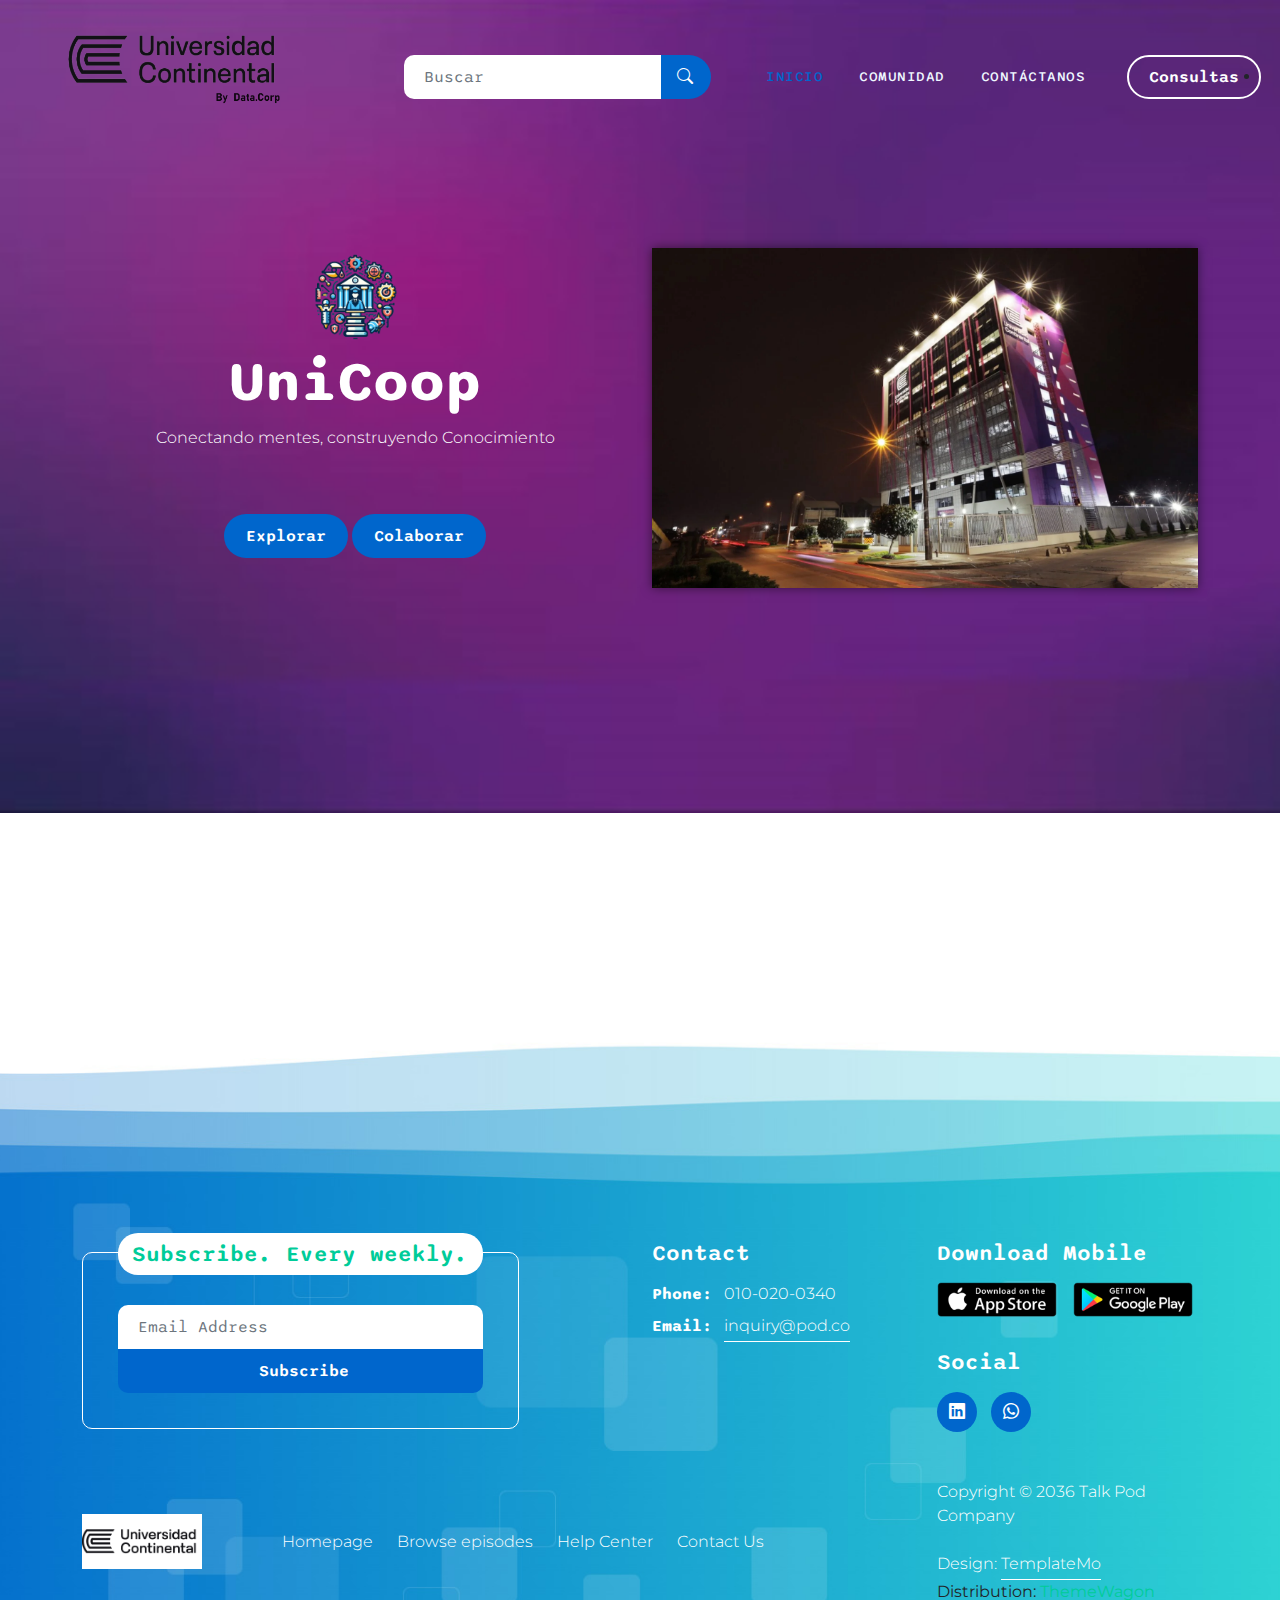
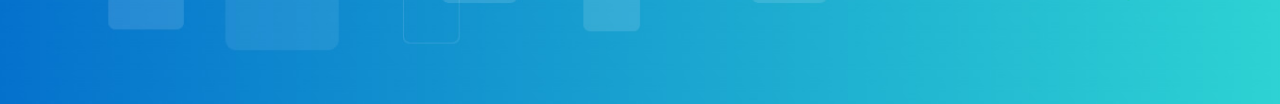
<file: index.html>
<!doctype html>
<html lang="en">

<head>
    <meta charset="utf-8">
    <meta name="viewport" content="width=device-width, initial-scale=1">

    <meta name="description" content="">
    <meta name="author" content="">

    <title>UniCoop</title>

    <!-- CSS FILES -->
    <link rel="preconnect" href="https://fonts.googleapis.com">

    <link rel="preconnect" href="https://fonts.gstatic.com" crossorigin>

    <link
        href="https://fonts.googleapis.com/css2?family=Montserrat:wght@300;400&family=Sono:wght@200;300;400;500;700&display=swap"
        rel="stylesheet">

    <link rel="stylesheet" href="css/bootstrap.min.css">

    <link rel="stylesheet" href="css/bootstrap-icons.css">

    <link rel="stylesheet" href="css/owl.carousel.min.css">

    <link rel="stylesheet" href="css/owl.theme.default.min.css">

    <link href="css/templatemo-pod-talk.css" rel="stylesheet">

    <!--

TemplateMo 584 Pod Talk

https://templatemo.com/tm-584-pod-talk

-->
</head>

<body>

    <main>

        <nav class="navbar navbar-expand-lg">
            <a class="navbar-brand me-lg-5 me-0" href="index.html">
            <img src="images/logo.png" class="img-fluid" alt="templatemo pod talk"  style="width: 500px;">
        </a>
            <div class="container">
               

                <form action="#" method="get" class="custom-form search-form flex-fill me-3" role="search">
                    <div class="input-group input-group-lg">
                        <input name="search" type="search" class="form-control" id="search" placeholder="Buscar"
                            aria-label="Search">

                        <button type="submit" class="form-control" id="submit">
                            <i class="bi-search"></i>
                        </button>
                    </div>
                </form>

                <button class="navbar-toggler" type="button" data-bs-toggle="collapse" data-bs-target="#navbarNav"
                    aria-controls="navbarNav" aria-expanded="false" aria-label="Toggle navigation">
                    <span class="navbar-toggler-icon"></span>
                </button>

                <div class="collapse navbar-collapse mr-2" id="navbarNav">
                    <ul class="navbar-nav ms-lg-auto">
                        <li class="nav-item">
                            <a class="nav-link active" href="index.html">Inicio
                            </a>
                        </li>

                        <li class="nav-item">
                            <a class="nav-link" href="about.html">Comunidad</a>
                        </li>

                        <li class="nav-item dropdown">
                           <!-- <a class="nav-link dropdown-toggle" href="#" id="navbarLightDropdownMenuLink" role="button"
                                data-bs-toggle="dropdown" aria-expanded="false">Acerca de</a>-->

                            <ul class="dropdown-menu dropdown-menu-light" aria-labelledby="navbarLightDropdownMenuLink">
                                <li><a class="dropdown-item" href="listing-page.html">Listing Page</a></li>

                                <li><a class="dropdown-item" href="detail-page.html">Detail Page</a></li>
                            </ul>
                        </li>

                        <li class="nav-item">
                            <a class="nav-link" href="contact.html">Contáctanos</a>
                        </li>
                    </ul>

                    <div class="ms-4">
                        <a href="explorar2.html" class="btn custom-btn custom-border-btn smoothscroll">Consultas</a>
                    </div>
                </div>
                <li class="nav-item">
                    <a class="nav-link" href="about.html"></a>
                </li>
            </div>
        </nav>


        <section class="hero-section">
           <br><br>
            <div class="container">
                <div class="row">
                    <div class="col">
                        <div class="col-lg-12 col-12">
                            <div class="text-center mb-5 pb-2">
                                <img src="images/logo2.png" class="img-fluid" alt="templatemo pod talk"  style="width: 100px;">
    
                                <h1 class="text-white">UniCoop</h1>
    
                                <p class="text-white">Conectando mentes, construyendo Conocimiento</p>
    
                                <a href="explorar.html" class="btn custom-btn smoothscroll mt-5 ">Explorar</a>
                                <a href="Colaborar.html" class="btn custom-btn smoothscroll mt-5 ">Colaborar</a>
                            </div>
                        </div>
                    </div>
                    <div class="col">
                        
                        <img src="images/campus.webp" class="img-fluid" alt="templatemo pod talk" style="width: 700px; box-shadow: 0px 0px 10px rgba(0, 0, 0, 0.5);">

                    </div>
                    
                </div><br><br><br><br><br><br><br><br><br><br><br><br><br><br><br><br><br><br><br>
            </div>
            
        </section>
    </main>


    <footer class="site-footer">
        <div class="container">
            <div class="row">

                <div class="col-lg-6 col-12 mb-5 mb-lg-0">
                    <div class="subscribe-form-wrap">
                        <h6>Subscribe. Every weekly.</h6>

                        <form class="custom-form subscribe-form" action="#" method="get" role="form">
                            <input type="email" name="subscribe-email" id="subscribe-email" pattern="[^ @]*@[^ @]*"
                                class="form-control" placeholder="Email Address" required="">

                            <div class="col-lg-12 col-12">
                                <button type="submit" class="form-control" id="submit">Subscribe</button>
                            </div>
                        </form>
                    </div>
                </div>

                <div class="col-lg-3 col-md-6 col-12 mb-4 mb-md-0 mb-lg-0">
                    <h6 class="site-footer-title mb-3">Contact</h6>

                    <p class="mb-2"><strong class="d-inline me-2">Phone:</strong> 010-020-0340</p>

                    <p>
                        <strong class="d-inline me-2">Email:</strong>
                        <a href="#">inquiry@pod.co</a>
                    </p>
                </div>

                <div class="col-lg-3 col-md-6 col-12">
                    <h6 class="site-footer-title mb-3">Download Mobile</h6>

                    <div class="site-footer-thumb mb-4 pb-2">
                        <div class="d-flex flex-wrap">
                            <a href="#">
                                <img src="images/app-store.png" class="me-3 mb-2 mb-lg-0 img-fluid" alt="">
                            </a>

                            <a href="#">
                                <img src="images/play-store.png" class="img-fluid" alt="">
                            </a>
                        </div>
                    </div>

                    <h6 class="site-footer-title mb-3">Social</h6>

                    <ul class="social-icon">
                        <li class="social-icon-item">
                            <a href="#" class="social-icon-link bi-linkedin"></a>
                        </li>

                        <li class="social-icon-item">
                            <a href="#" class="social-icon-link bi-whatsapp"></a>
                        </li>
                    </ul>
                </div>

            </div>
        </div>

        <div class="container pt-5">
            <div class="row align-items-center">

                <div class="col-lg-2 col-md-3 col-12">
                    <a class="navbar-brand" href="index.html">
                        <img src="images/pod-talk-logo.png" class="logo-image img-fluid" alt="templatemo pod talk">
                    </a>
                </div>

                <div class="col-lg-7 col-md-9 col-12">
                    <ul class="site-footer-links">
                        <li class="site-footer-link-item">
                            <a href="#" class="site-footer-link">Homepage</a>
                        </li>

                        <li class="site-footer-link-item">
                            <a href="#" class="site-footer-link">Browse episodes</a>
                        </li>

                        <li class="site-footer-link-item">
                            <a href="#" class="site-footer-link">Help Center</a>
                        </li>

                        <li class="site-footer-link-item">
                            <a href="#" class="site-footer-link">Contact Us</a>
                        </li>
                    </ul>
                </div>

                <div class="col-lg-3 col-12">
                    <p class="copyright-text mb-0">Copyright © 2036 Talk Pod Company
                        <br><br>
                        Design: <a rel="nofollow" href="https://templatemo.com/page/1" target="_parent">TemplateMo</a>
                    </p> Distribution: <a rel="nofollow" href="https://themewagon.com" target="_blank">ThemeWagon</a>
                </div>
            </div>
        </div>
    </footer>


    <!-- JAVASCRIPT FILES -->
    <script src="js/jquery.min.js"></script>
    <script src="js/bootstrap.bundle.min.js"></script>
    <script src="js/owl.carousel.min.js"></script>
    <script src="js/custom.js"></script>

</body>

</html>
</file>
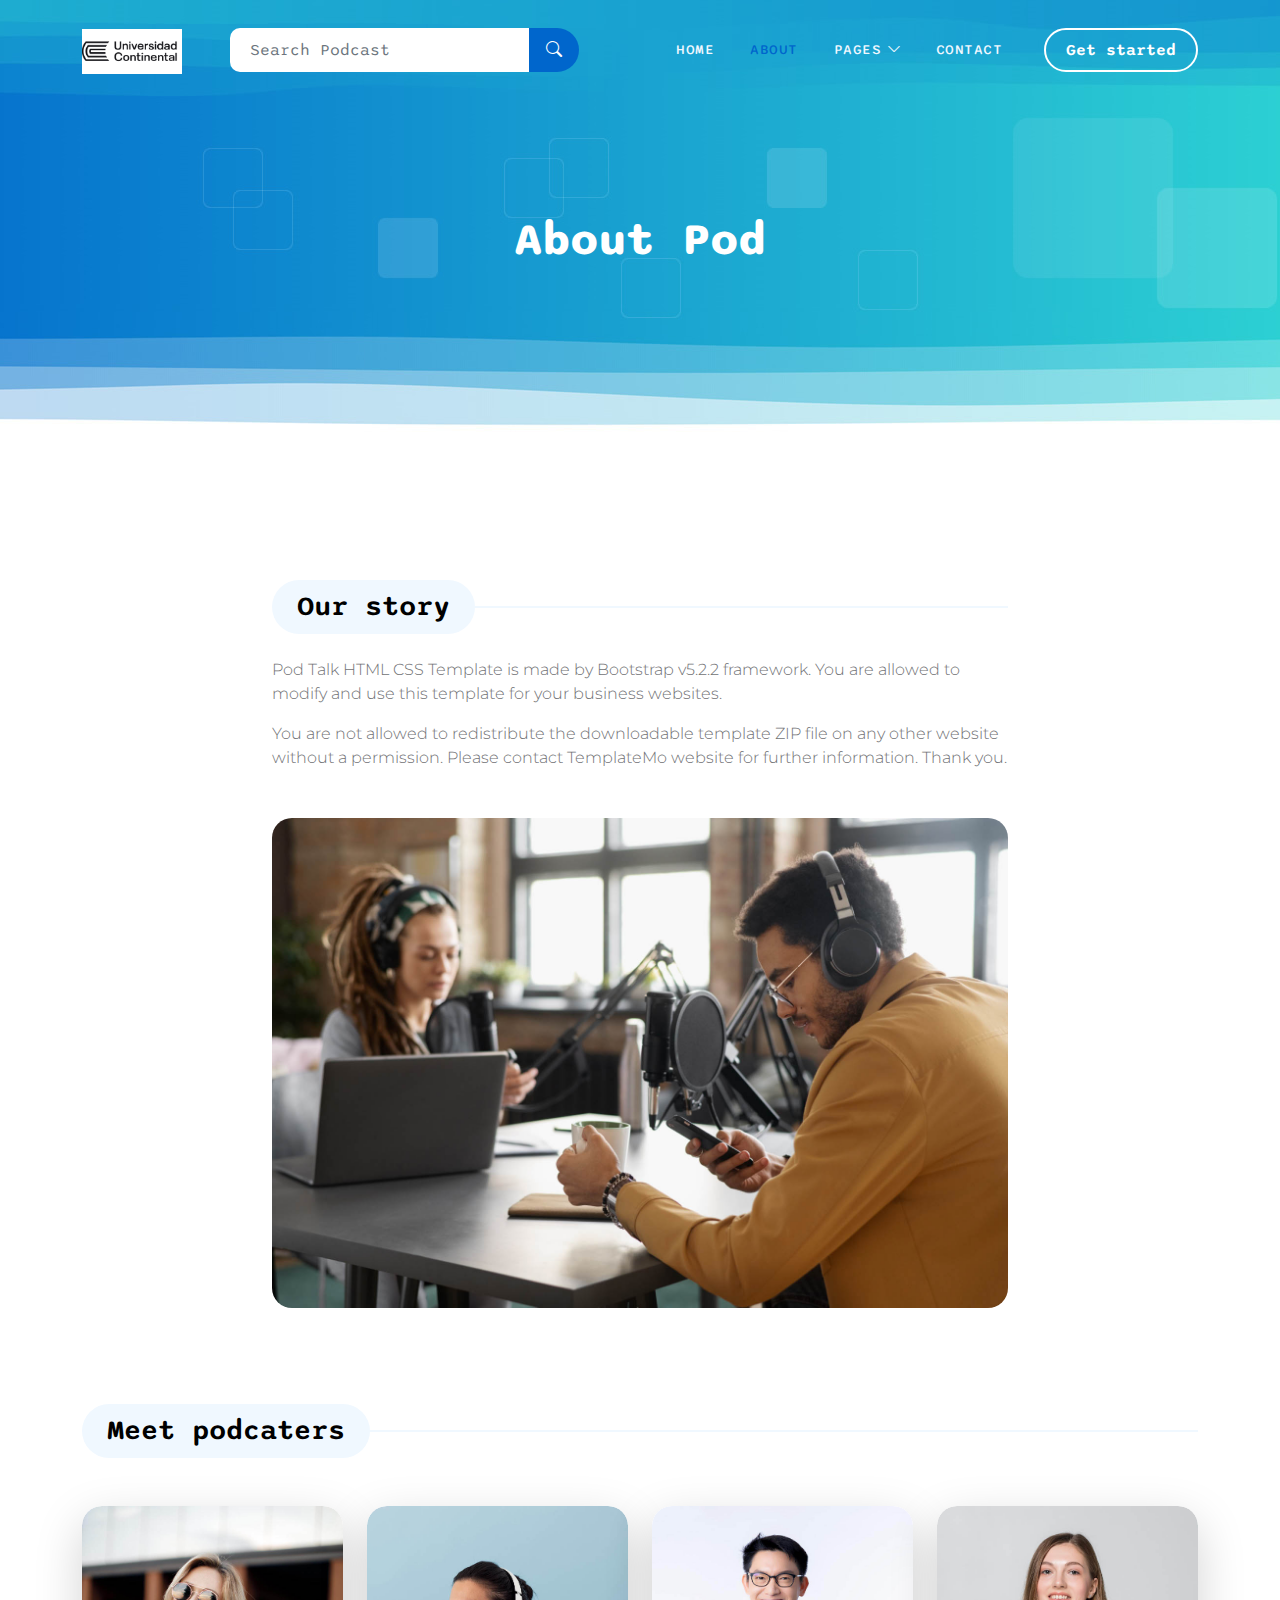
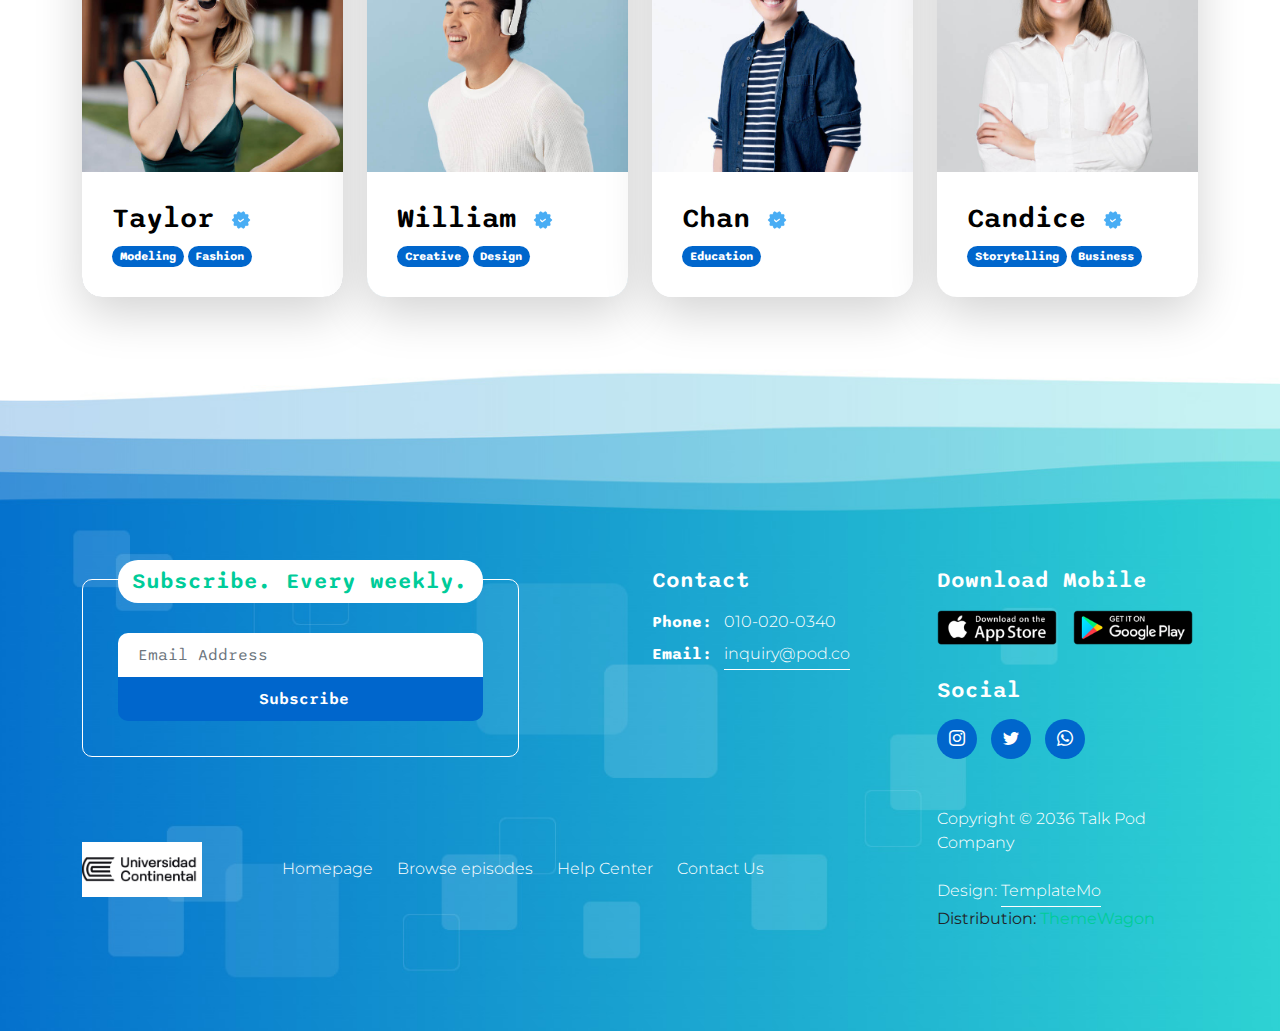
<file: about.html>
<!doctype html>
<html lang="en">

<head>
    <meta charset="utf-8">
    <meta name="viewport" content="width=device-width, initial-scale=1">

    <meta name="description" content="">
    <meta name="author" content="">

    <title>Pod Talk - About Page</title>

    <!-- CSS FILES -->
    <link rel="preconnect" href="https://fonts.googleapis.com">

    <link rel="preconnect" href="https://fonts.gstatic.com" crossorigin>

    <link
        href="https://fonts.googleapis.com/css2?family=Montserrat:wght@300;400&family=Sono:wght@200;300;400;500;700&display=swap"
        rel="stylesheet">

    <link rel="stylesheet" href="css/bootstrap.min.css">

    <link rel="stylesheet" href="css/bootstrap-icons.css">

    <link rel="stylesheet" href="css/owl.carousel.min.css">

    <link rel="stylesheet" href="css/owl.theme.default.min.css">

    <link href="css/templatemo-pod-talk.css" rel="stylesheet">
    <!--

TemplateMo 584 Pod Talk

https://templatemo.com/tm-584-pod-talk

-->
</head>

<body>

    <main>

        <nav class="navbar navbar-expand-lg">
            <div class="container">
                <a class="navbar-brand me-lg-5 me-0" href="index.html">
                    <img src="images/pod-talk-logo.png" class="logo-image img-fluid" alt="templatemo pod talk">
                </a>

                <form action="#" method="get" class="custom-form search-form flex-fill me-3" role="search">
                    <div class="input-group input-group-lg">
                        <input name="search" type="search" class="form-control" id="search" placeholder="Search Podcast"
                            aria-label="Search">

                        <button type="submit" class="form-control" id="submit">
                            <i class="bi-search"></i>
                        </button>
                    </div>
                </form>

                <button class="navbar-toggler" type="button" data-bs-toggle="collapse" data-bs-target="#navbarNav"
                    aria-controls="navbarNav" aria-expanded="false" aria-label="Toggle navigation">
                    <span class="navbar-toggler-icon"></span>
                </button>

                <div class="collapse navbar-collapse" id="navbarNav">
                    <ul class="navbar-nav ms-lg-auto">
                        <li class="nav-item">
                            <a class="nav-link" href="index.html">Home</a>
                        </li>

                        <li class="nav-item">
                            <a class="nav-link active" href="about.html">About</a>
                        </li>

                        <li class="nav-item dropdown">
                            <a class="nav-link dropdown-toggle" href="#" id="navbarLightDropdownMenuLink" role="button"
                                data-bs-toggle="dropdown" aria-expanded="false">Pages</a>

                            <ul class="dropdown-menu dropdown-menu-light" aria-labelledby="navbarLightDropdownMenuLink">
                                <li><a class="dropdown-item" href="listing-page.html">Listing Page</a></li>

                                <li><a class="dropdown-item" href="detail-page.html">Detail Page</a></li>
                            </ul>
                        </li>

                        <li class="nav-item">
                            <a class="nav-link" href="contact.html">Contact</a>
                        </li>
                    </ul>

                    <div class="ms-4">
                        <a href="#section_2" class="btn custom-btn custom-border-btn smoothscroll">Get started</a>
                    </div>
                </div>
            </div>
        </nav>


        <header class="site-header d-flex flex-column justify-content-center align-items-center">
            <div class="container">
                <div class="row">

                    <div class="col-lg-12 col-12 text-center">

                        <h2 class="mb-0">About Pod</h2>
                    </div>

                </div>
            </div>
        </header>


        <section class="about-section section-padding" id="section_2">
            <div class="container">
                <div class="row">

                    <div class="col-lg-8 col-12 mx-auto">
                        <div class="pb-5 mb-5">
                            <div class="section-title-wrap mb-4">
                                <h4 class="section-title">Our story</h4>
                            </div>

                            <p>Pod Talk HTML CSS Template is made by Bootstrap v5.2.2 framework. You are allowed to
                                modify and use this template for your business websites.</p>

                            <p>You are not allowed to redistribute the downloadable template ZIP file on any other
                                website without a permission. Please contact TemplateMo website for further information.
                                Thank you.</p>

                            <img src="images/medium-shot-young-people-recording-podcast.jpg"
                                class="about-image mt-5 img-fluid" alt="">
                        </div>
                    </div>

                    <div class="col-lg-12 col-12">
                        <div class="section-title-wrap mb-5">
                            <h4 class="section-title">Meet podcaters</h4>
                        </div>
                    </div>

                    <div class="col-lg-3 col-md-6 col-12 mb-4 mb-lg-0">
                        <div class="team-thumb bg-white shadow-lg">
                            <img src="images/profile/cute-smiling-woman-outdoor-portrait.jpg"
                                class="about-image img-fluid" alt="">

                            <div class="team-info">
                                <h4 class="mb-2">
                                    Taylor
                                    <img src="images/verified.png" class="verified-image img-fluid" alt="">
                                </h4>

                                <span class="badge">Modeling</span>

                                <span class="badge">Fashion</span>
                            </div>

                            <div class="social-share">
                                <ul class="social-icon">
                                    <li class="social-icon-item">
                                        <a href="#" class="social-icon-link bi-twitter"></a>
                                    </li>

                                    <li class="social-icon-item">
                                        <a href="#" class="social-icon-link bi-facebook"></a>
                                    </li>

                                    <li class="social-icon-item">
                                        <a href="#" class="social-icon-link bi-pinterest"></a>
                                    </li>
                                </ul>
                            </div>
                        </div>
                    </div>

                    <div class="col-lg-3 col-md-6 col-12 mb-4 mb-lg-0">
                        <div class="team-thumb bg-white shadow-lg">
                            <img src="images/profile/handsome-asian-man-listening-music-through-headphones.jpg"
                                class="about-image img-fluid" alt="">

                            <div class="team-info">
                                <h4 class="mb-2">
                                    William
                                    <img src="images/verified.png" class="verified-image img-fluid" alt="">
                                </h4>

                                <span class="badge">Creative</span>

                                <span class="badge">Design</span>
                            </div>

                            <div class="social-share">
                                <ul class="social-icon">
                                    <li class="social-icon-item">
                                        <a href="#" class="social-icon-link bi-twitter"></a>
                                    </li>

                                    <li class="social-icon-item">
                                        <a href="#" class="social-icon-link bi-facebook"></a>
                                    </li>

                                    <li class="social-icon-item">
                                        <a href="#" class="social-icon-link bi-pinterest"></a>
                                    </li>
                                </ul>
                            </div>
                        </div>
                    </div>

                    <div class="col-lg-3 col-md-6 col-12 mb-4 mb-lg-0 mb-md-0">
                        <div class="team-thumb bg-white shadow-lg">
                            <img src="images/profile/smart-attractive-asian-glasses-male-standing-smile-with-freshness-joyful-casual-blue-shirt-portrait-white-background.jpg"
                                class="about-image img-fluid" alt="">

                            <div class="team-info">
                                <h4 class="mb-2">
                                    Chan
                                    <img src="images/verified.png" class="verified-image img-fluid" alt="">
                                </h4>

                                <span class="badge">Education</span>
                            </div>

                            <div class="social-share">
                                <ul class="social-icon">
                                    <li class="social-icon-item">
                                        <a href="#" class="social-icon-link bi-linkedin"></a>
                                    </li>

                                    <li class="social-icon-item">
                                        <a href="#" class="social-icon-link bi-whatsapp"></a>
                                    </li>
                                </ul>
                            </div>
                        </div>
                    </div>

                    <div class="col-lg-3 col-md-6 col-12">
                        <div class="team-thumb bg-white shadow-lg">
                            <img src="images/profile/smiling-business-woman-with-folded-hands-against-white-wall-toothy-smile-crossed-arms.jpg"
                                class="about-image img-fluid" alt="">

                            <div class="team-info">
                                <h4 class="mb-2">
                                    Candice
                                    <img src="images/verified.png" class="verified-image img-fluid" alt="">
                                </h4>

                                <span class="badge">Storytelling</span>

                                <span class="badge">Business</span>
                            </div>

                            <div class="social-share">
                                <ul class="social-icon">
                                    <li class="social-icon-item">
                                        <a href="#" class="social-icon-link bi-twitter"></a>
                                    </li>

                                    <li class="social-icon-item">
                                        <a href="#" class="social-icon-link bi-facebook"></a>
                                    </li>
                                </ul>
                            </div>
                        </div>
                    </div>

                </div>
            </div>
        </section>
    </main>


    <footer class="site-footer">
        <div class="container">
            <div class="row">

                <div class="col-lg-6 col-12 mb-5 mb-lg-0">
                    <div class="subscribe-form-wrap">
                        <h6>Subscribe. Every weekly.</h6>

                        <form class="custom-form subscribe-form" action="#" method="get" role="form">
                            <input type="email" name="subscribe-email" id="subscribe-email" pattern="[^ @]*@[^ @]*"
                                class="form-control" placeholder="Email Address" required="">

                            <div class="col-lg-12 col-12">
                                <button type="submit" class="form-control" id="submit">Subscribe</button>
                            </div>
                        </form>
                    </div>
                </div>

                <div class="col-lg-3 col-md-6 col-12 mb-4 mb-md-0 mb-lg-0">
                    <h6 class="site-footer-title mb-3">Contact</h6>

                    <p class="mb-2"><strong class="d-inline me-2">Phone:</strong> 010-020-0340</p>

                    <p>
                        <strong class="d-inline me-2">Email:</strong>
                        <a href="#">inquiry@pod.co</a>
                    </p>
                </div>

                <div class="col-lg-3 col-md-6 col-12">
                    <h6 class="site-footer-title mb-3">Download Mobile</h6>

                    <div class="site-footer-thumb mb-4 pb-2">
                        <div class="d-flex flex-wrap">
                            <a href="#">
                                <img src="images/app-store.png" class="me-3 mb-2 mb-lg-0 img-fluid" alt="">
                            </a>

                            <a href="#">
                                <img src="images/play-store.png" class="img-fluid" alt="">
                            </a>
                        </div>
                    </div>

                    <h6 class="site-footer-title mb-3">Social</h6>

                    <ul class="social-icon">
                        <li class="social-icon-item">
                            <a href="#" class="social-icon-link bi-instagram"></a>
                        </li>

                        <li class="social-icon-item">
                            <a href="#" class="social-icon-link bi-twitter"></a>
                        </li>

                        <li class="social-icon-item">
                            <a href="#" class="social-icon-link bi-whatsapp"></a>
                        </li>
                    </ul>
                </div>

            </div>
        </div>

        <div class="container pt-5">
            <div class="row align-items-center">

                <div class="col-lg-2 col-md-3 col-12">
                    <a class="navbar-brand" href="index.html">
                        <img src="images/pod-talk-logo.png" class="logo-image img-fluid" alt="templatemo pod talk">
                    </a>
                </div>

                <div class="col-lg-7 col-md-9 col-12">
                    <ul class="site-footer-links">
                        <li class="site-footer-link-item">
                            <a href="#" class="site-footer-link">Homepage</a>
                        </li>

                        <li class="site-footer-link-item">
                            <a href="#" class="site-footer-link">Browse episodes</a>
                        </li>

                        <li class="site-footer-link-item">
                            <a href="#" class="site-footer-link">Help Center</a>
                        </li>

                        <li class="site-footer-link-item">
                            <a href="#" class="site-footer-link">Contact Us</a>
                        </li>
                    </ul>
                </div>

                <div class="col-lg-3 col-12">
                    <p class="copyright-text mb-0">Copyright © 2036 Talk Pod Company
                        <br><br>
                        Design: <a rel="nofollow" href="https://templatemo.com/page/1" target="_parent">TemplateMo</a>
                    </p> Distribution: <a rel="nofollow" href="https://themewagon.com" target="_blank">ThemeWagon</a>
                </div>
            </div>
        </div>
    </footer>


    <!-- JAVASCRIPT FILES -->
    <script src="js/jquery.min.js"></script>
    <script src="js/bootstrap.bundle.min.js"></script>
    <script src="js/owl.carousel.min.js"></script>
    <script src="js/custom.js"></script>

</body>

</html>
</file>
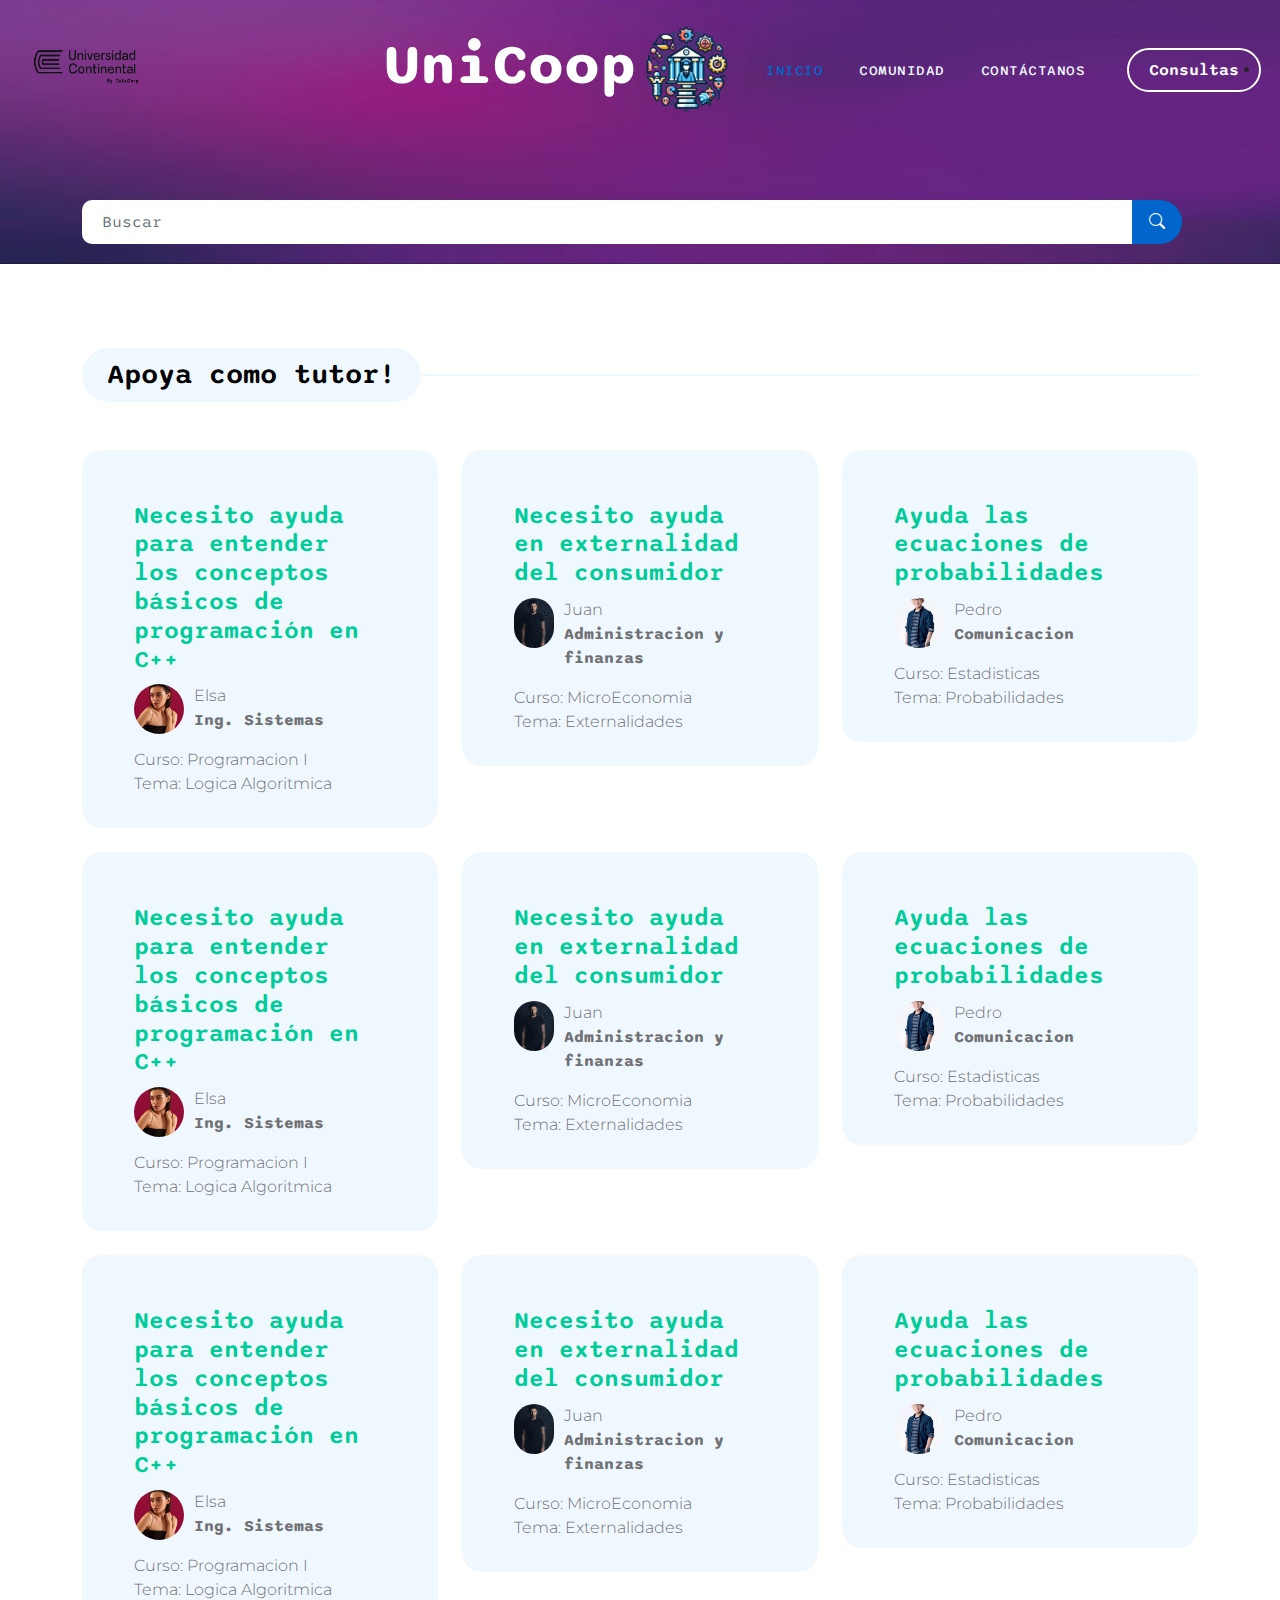
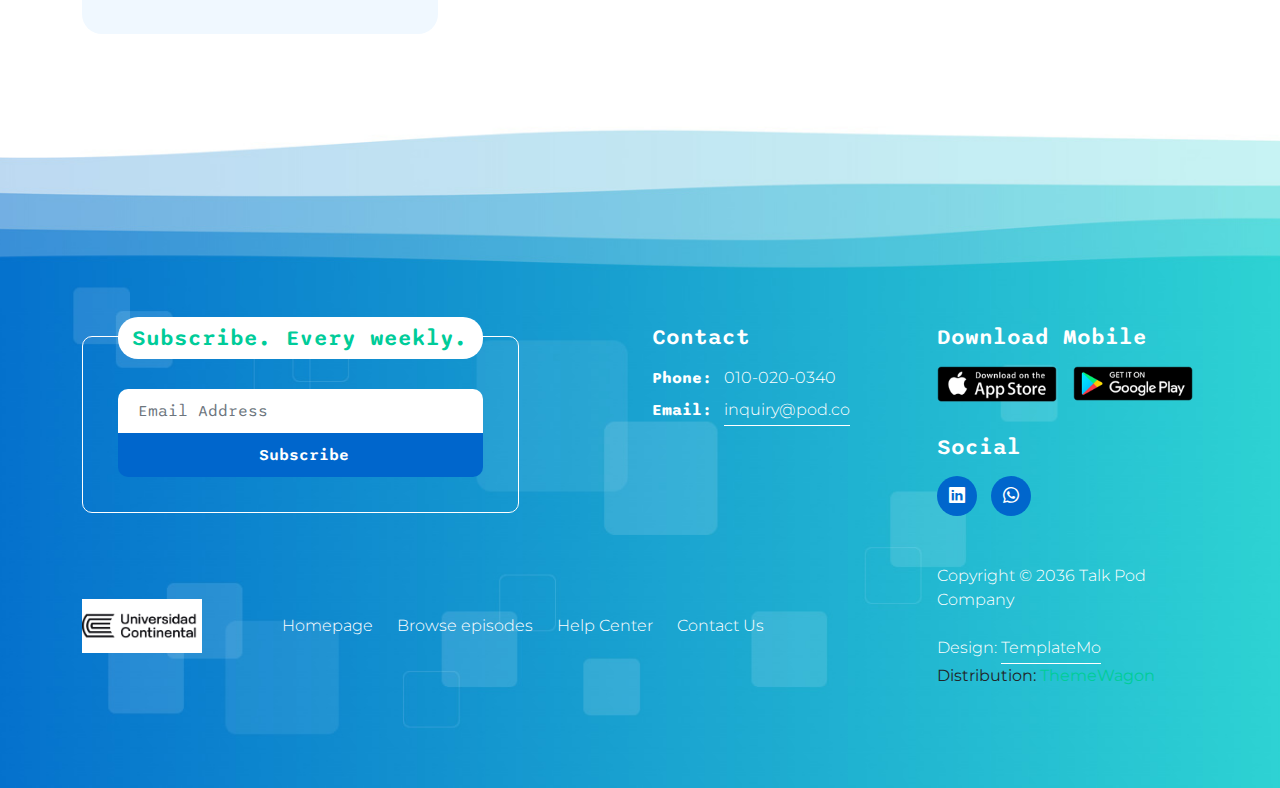
<file: Colaborar.html>
<!doctype html>
<html lang="en">

<head>
    <meta charset="utf-8">
    <meta name="viewport" content="width=device-width, initial-scale=1">

    <meta name="description" content="">
    <meta name="author" content="">

    <title>UniCoop</title>

    <!-- CSS FILES -->
    <link rel="preconnect" href="https://fonts.googleapis.com">

    <link rel="preconnect" href="https://fonts.gstatic.com" crossorigin>

    <link
        href="https://fonts.googleapis.com/css2?family=Montserrat:wght@300;400&family=Sono:wght@200;300;400;500;700&display=swap"
        rel="stylesheet">

    <link rel="stylesheet" href="css/bootstrap.min.css">

    <link rel="stylesheet" href="css/bootstrap-icons.css">

    <link rel="stylesheet" href="css/owl.carousel.min.css">

    <link rel="stylesheet" href="css/owl.theme.default.min.css">

    <link href="css/templatemo-pod-talk.css" rel="stylesheet">

    <!--

TemplateMo 584 Pod Talk

https://templatemo.com/tm-584-pod-talk

-->
</head>

<body>

    <main>

        <nav class="navbar navbar-expand-lg">
            <a class="navbar-brand me-lg-5 me-0" href="index.html">
            <img src="images/logo.png" class="img-fluid" alt="templatemo pod talk"  style="width: 1500px;">
        </a>
        <div class="container"></div>
        <h1 class="text-white">UniCoop</h1>
        <img src="images/logo2.png" class="img-fluid" alt="templatemo pod talk"  style="width: 100px;">

        
            <div class="container">




                <button class="navbar-toggler" type="button" data-bs-toggle="collapse" data-bs-target="#navbarNav"
                    aria-controls="navbarNav" aria-expanded="false" aria-label="Toggle navigation">
                    <span class="navbar-toggler-icon"></span>
                </button>

                <div class="collapse navbar-collapse mr-2" id="navbarNav">
                    <ul class="navbar-nav ms-lg-auto">
                        <li class="nav-item">
                            <a class="nav-link active" href="index.html">Inicio
                            </a>
                        </li>

                        <li class="nav-item">
                            <a class="nav-link" href="about.html">Comunidad</a>
                        </li>

                        <li class="nav-item dropdown">
                           <!-- <a class="nav-link dropdown-toggle" href="#" id="navbarLightDropdownMenuLink" role="button"
                                data-bs-toggle="dropdown" aria-expanded="false">Acerca de</a>-->

                            <ul class="dropdown-menu dropdown-menu-light" aria-labelledby="navbarLightDropdownMenuLink">
                                <li><a class="dropdown-item" href="listing-page.html">Listing Page</a></li>

                                <li><a class="dropdown-item" href="detail-page.html">Detail Page</a></li>
                            </ul>
                        </li>

                        <li class="nav-item">
                            <a class="nav-link" href="contact.html">Contáctanos</a>
                        </li>
                    </ul>

                    <div class="ms-4">
                        <a href="consultas.html" class="btn custom-btn custom-border-btn smoothscroll">Consultas</a>
                    </div>
                </div>
                <li class="nav-item">
                    <a class="nav-link" href="about.html"></a>
                </li>
            </div>
        </nav>


        <section class="hero-section">
            <div class="container">
                <div class="row">

                    <div class="col-lg-12 col-12">
                        <div class="text-center mb-5 pb-2">
                           
                            <form action="#" method="get" class="custom-form search-form flex-fill me-3" role="search">
                                <div class="input-group input-group-lg">
                                    <input name="search" type="search" class="form-control" id="search" placeholder="Buscar"
                                        aria-label="Search">
            
                                    <button type="submit" class="form-control" id="submit">
                                        <i class="bi-search"></i>
                                    </button>
                                </div>
                            </form>

                           <br><br>
                        </div>

                   
                    </div>

                </div>
            </div>
        </section>

        

        <section class="">
            <div class="container">
                <div class="section-title-wrap mb-5">
                    <h4 class="section-title">Apoya como tutor!</h4>
                </div>
                <div class="row">

                  
                    <div class="col-lg-12 col-12">
                      
                    </div>
                    <div class="col-lg-4 col-12 mb-4 mb-lg-0">
                        <div class="custom-block custom-block-full">
                                <div class="custom-block-info">
                                <h5 class="mb-2">
                                    <a href="detail-page.html">
                                     Necesito ayuda para entender los conceptos básicos de programación en C++
                                    </a>
                                </h5>

                                <div class="profile-block d-flex">
                                    <img src="images/profile/woman-posing-black-dress-medium-shot.jpg"
                                        class="profile-block-image img-fluid" alt="">

                                    <p>Elsa
                                        <strong>Ing. Sistemas</strong>
                                    </p>
                                </div>

                                <p class="mb-0">Curso: Programacion I</p>
                                <p class="mb-0">Tema: Logica Algoritmica</p>

                                
                            </div>
                        </div>
                    </div>
                    <div class="col-lg-4 col-12 mb-4 mb-lg-0">
                        <div class="custom-block custom-block-full">
                                <div class="custom-block-info">
                                <h5 class="mb-2">
                                    <a href="detail-page.html">
                                        Necesito ayuda en externalidad del consumidor 
                                    </a>
                                </h5>

                                <div class="profile-block d-flex">
                                    <img src="images/profile/man-portrait.jpg"
                                        class="profile-block-image img-fluid" alt="">

                                    <p>Juan
                                        <strong> Administracion y finanzas </strong>
                                    </p>
                                </div>

                                <p class="mb-0">Curso: MicroEconomia</p>
                                <p class="mb-0">Tema: Externalidades</p>

                                
                            </div>
                        </div>
                    </div>
                    <div class="col-lg-4 col-12 mb-4 mb-lg-0">
                        <div class="custom-block custom-block-full">
                                <div class="custom-block-info">
                                <h5 class="mb-2">
                                    <a href="detail-page.html">
                                        Ayuda las ecuaciones de probabilidades
                                    </a>
                                </h5>

                                <div class="profile-block d-flex">
                                    <img src="images/profile/smart-attractive-asian-glasses-male-standing-smile-with-freshness-joyful-casual-blue-shirt-portrait-white-background.jpg"
                                        class="profile-block-image img-fluid" alt="">

                                    <p>Pedro
                                        <strong>Comunicacion</strong>
                                    </p>
                                </div>

                                <p class="mb-0">Curso: Estadisticas</p>
                                <p class="mb-0">Tema: Probabilidades</p>

                                
                            </div>
                        </div>
                    </div>


                </div>
<br>
                <div class="row">

                  
                  
                    <div class="col-lg-12 col-12">
                      
                    </div>
                    <div class="col-lg-4 col-12 mb-4 mb-lg-0">
                        <div class="custom-block custom-block-full">
                                <div class="custom-block-info">
                                <h5 class="mb-2">
                                    <a href="detail-page.html">
                                     Necesito ayuda para entender los conceptos básicos de programación en C++
                                    </a>
                                </h5>

                                <div class="profile-block d-flex">
                                    <img src="images/profile/woman-posing-black-dress-medium-shot.jpg"
                                        class="profile-block-image img-fluid" alt="">

                                    <p>Elsa
                                        <strong>Ing. Sistemas</strong>
                                    </p>
                                </div>

                                <p class="mb-0">Curso: Programacion I</p>
                                <p class="mb-0">Tema: Logica Algoritmica</p>

                                
                            </div>
                        </div>
                    </div>
                    <div class="col-lg-4 col-12 mb-4 mb-lg-0">
                        <div class="custom-block custom-block-full">
                                <div class="custom-block-info">
                                <h5 class="mb-2">
                                    <a href="detail-page.html">
                                        Necesito ayuda en externalidad del consumidor 
                                    </a>
                                </h5>

                                <div class="profile-block d-flex">
                                    <img src="images/profile/man-portrait.jpg"
                                        class="profile-block-image img-fluid" alt="">

                                    <p>Juan
                                        <strong> Administracion y finanzas </strong>
                                    </p>
                                </div>

                                <p class="mb-0">Curso: MicroEconomia</p>
                                <p class="mb-0">Tema: Externalidades</p>

                                
                            </div>
                        </div>
                    </div>
                    <div class="col-lg-4 col-12 mb-4 mb-lg-0">
                        <div class="custom-block custom-block-full">
                                <div class="custom-block-info">
                                <h5 class="mb-2">
                                    <a href="detail-page.html">
                                        Ayuda las ecuaciones de probabilidades
                                    </a>
                                </h5>

                                <div class="profile-block d-flex">
                                    <img src="images/profile/smart-attractive-asian-glasses-male-standing-smile-with-freshness-joyful-casual-blue-shirt-portrait-white-background.jpg"
                                        class="profile-block-image img-fluid" alt="">

                                    <p>Pedro
                                        <strong>Comunicacion</strong>
                                    </p>
                                </div>

                                <p class="mb-0">Curso: Estadisticas</p>
                                <p class="mb-0">Tema: Probabilidades</p>

                                
                            </div>
                        </div>
                    </div>



                </div>
                <br>
                <div class="row">

                  
                  
                    <div class="col-lg-12 col-12">
                      
                    </div>
                    <div class="col-lg-4 col-12 mb-4 mb-lg-0">
                        <div class="custom-block custom-block-full">
                                <div class="custom-block-info">
                                <h5 class="mb-2">
                                    <a href="detail-page.html">
                                     Necesito ayuda para entender los conceptos básicos de programación en C++
                                    </a>
                                </h5>

                                <div class="profile-block d-flex">
                                    <img src="images/profile/woman-posing-black-dress-medium-shot.jpg"
                                        class="profile-block-image img-fluid" alt="">

                                    <p>Elsa
                                        <strong>Ing. Sistemas</strong>
                                    </p>
                                </div>

                                <p class="mb-0">Curso: Programacion I</p>
                                <p class="mb-0">Tema: Logica Algoritmica</p>

                                
                            </div>
                        </div>
                    </div>
                    <div class="col-lg-4 col-12 mb-4 mb-lg-0">
                        <div class="custom-block custom-block-full">
                                <div class="custom-block-info">
                                <h5 class="mb-2">
                                    <a href="detail-page.html">
                                        Necesito ayuda en externalidad del consumidor 
                                    </a>
                                </h5>

                                <div class="profile-block d-flex">
                                    <img src="images/profile/man-portrait.jpg"
                                        class="profile-block-image img-fluid" alt="">

                                    <p>Juan
                                        <strong> Administracion y finanzas </strong>
                                    </p>
                                </div>

                                <p class="mb-0">Curso: MicroEconomia</p>
                                <p class="mb-0">Tema: Externalidades</p>

                                
                            </div>
                        </div>
                    </div>
                    <div class="col-lg-4 col-12 mb-4 mb-lg-0">
                        <div class="custom-block custom-block-full">
                                <div class="custom-block-info">
                                <h5 class="mb-2">
                                    <a href="detail-page.html">
                                        Ayuda las ecuaciones de probabilidades
                                    </a>
                                </h5>

                                <div class="profile-block d-flex">
                                    <img src="images/profile/smart-attractive-asian-glasses-male-standing-smile-with-freshness-joyful-casual-blue-shirt-portrait-white-background.jpg"
                                        class="profile-block-image img-fluid" alt="">

                                    <p>Pedro
                                        <strong>Comunicacion</strong>
                                    </p>
                                </div>

                                <p class="mb-0">Curso: Estadisticas</p>
                                <p class="mb-0">Tema: Probabilidades</p>

                                
                            </div>
                        </div>
                    </div>


                </div>



            </div>
        </section>
    
      
    </main>

<br><br><br><br><br>
    <footer class="site-footer">
        <div class="container">
            <div class="row">

                <div class="col-lg-6 col-12 mb-5 mb-lg-0">
                    <div class="subscribe-form-wrap">
                        <h6>Subscribe. Every weekly.</h6>

                        <form class="custom-form subscribe-form" action="#" method="get" role="form">
                            <input type="email" name="subscribe-email" id="subscribe-email" pattern="[^ @]*@[^ @]*"
                                class="form-control" placeholder="Email Address" required="">

                            <div class="col-lg-12 col-12">
                                <button type="submit" class="form-control" id="submit">Subscribe</button>
                            </div>
                        </form>
                    </div>
                </div>

                <div class="col-lg-3 col-md-6 col-12 mb-4 mb-md-0 mb-lg-0">
                    <h6 class="site-footer-title mb-3">Contact</h6>

                    <p class="mb-2"><strong class="d-inline me-2">Phone:</strong> 010-020-0340</p>

                    <p>
                        <strong class="d-inline me-2">Email:</strong>
                        <a href="#">inquiry@pod.co</a>
                    </p>
                </div>

                <div class="col-lg-3 col-md-6 col-12">
                    <h6 class="site-footer-title mb-3">Download Mobile</h6>

                    <div class="site-footer-thumb mb-4 pb-2">
                        <div class="d-flex flex-wrap">
                            <a href="#">
                                <img src="images/app-store.png" class="me-3 mb-2 mb-lg-0 img-fluid" alt="">
                            </a>

                            <a href="#">
                                <img src="images/play-store.png" class="img-fluid" alt="">
                            </a>
                        </div>
                    </div>

                    <h6 class="site-footer-title mb-3">Social</h6>

                    <ul class="social-icon">
                        <li class="social-icon-item">
                            <a href="#" class="social-icon-link bi-linkedin"></a>
                        </li>

                        <li class="social-icon-item">
                            <a href="#" class="social-icon-link bi-whatsapp"></a>
                        </li>
                    </ul>
                </div>

            </div>
        </div>

        <div class="container pt-5">
            <div class="row align-items-center">

                <div class="col-lg-2 col-md-3 col-12">
                    <a class="navbar-brand" href="index.html">
                        <img src="images/pod-talk-logo.png" class="logo-image img-fluid" alt="templatemo pod talk">
                    </a>
                </div>

                <div class="col-lg-7 col-md-9 col-12">
                    <ul class="site-footer-links">
                        <li class="site-footer-link-item">
                            <a href="#" class="site-footer-link">Homepage</a>
                        </li>

                        <li class="site-footer-link-item">
                            <a href="#" class="site-footer-link">Browse episodes</a>
                        </li>

                        <li class="site-footer-link-item">
                            <a href="#" class="site-footer-link">Help Center</a>
                        </li>

                        <li class="site-footer-link-item">
                            <a href="#" class="site-footer-link">Contact Us</a>
                        </li>
                    </ul>
                </div>

                <div class="col-lg-3 col-12">
                    <p class="copyright-text mb-0">Copyright © 2036 Talk Pod Company
                        <br><br>
                        Design: <a rel="nofollow" href="https://templatemo.com/page/1" target="_parent">TemplateMo</a>
                    </p> Distribution: <a rel="nofollow" href="https://themewagon.com" target="_blank">ThemeWagon</a>
                </div>
            </div>
        </div>
    </footer>


    <!-- JAVASCRIPT FILES -->
    <script src="js/jquery.min.js"></script>
    <script src="js/bootstrap.bundle.min.js"></script>
    <script src="js/owl.carousel.min.js"></script>
    <script src="js/custom.js"></script>

</body>

</html>
</file>
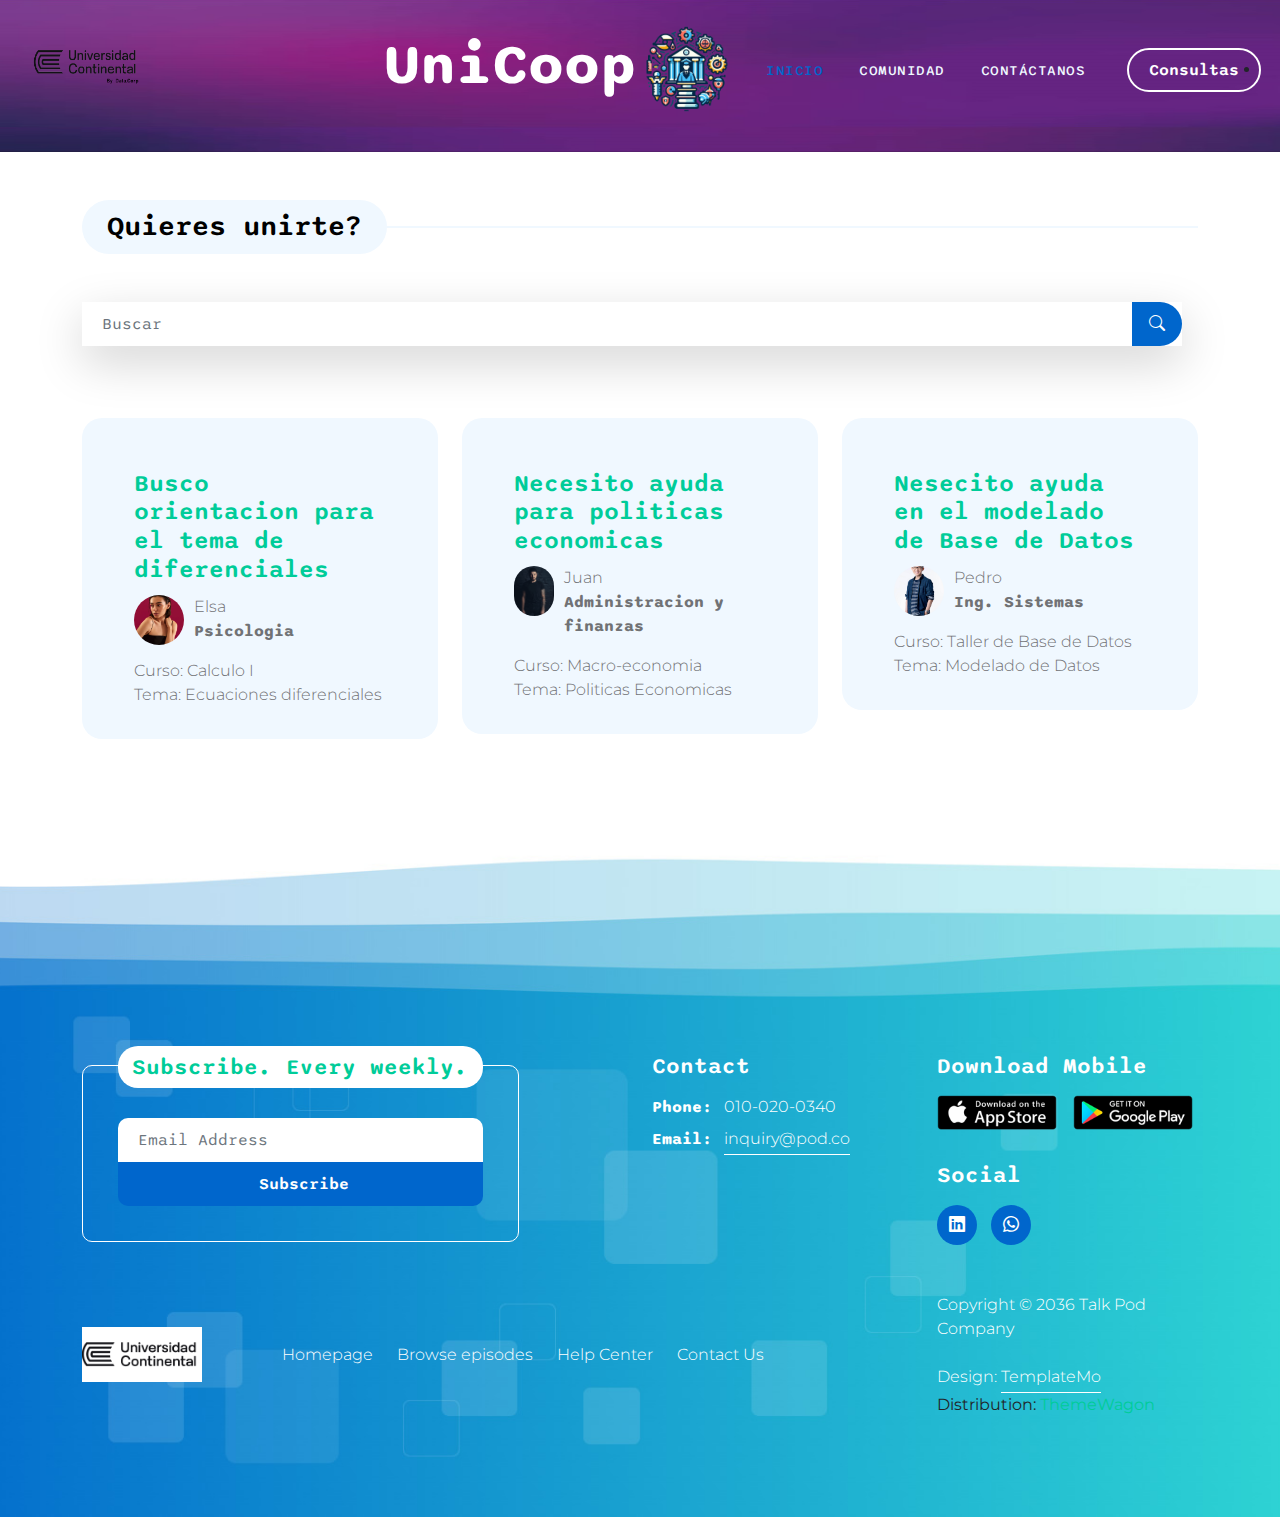
<file: consultas.html>
<!doctype html>
<html lang="en">

<head>
    <meta charset="utf-8">
    <meta name="viewport" content="width=device-width, initial-scale=1">

    <meta name="description" content="">
    <meta name="author" content="">

    <title>UniCoop</title>

    <!-- CSS FILES -->
    <link rel="preconnect" href="https://fonts.googleapis.com">

    <link rel="preconnect" href="https://fonts.gstatic.com" crossorigin>

    <link
        href="https://fonts.googleapis.com/css2?family=Montserrat:wght@300;400&family=Sono:wght@200;300;400;500;700&display=swap"
        rel="stylesheet">

    <link rel="stylesheet" href="css/bootstrap.min.css">

    <link rel="stylesheet" href="css/bootstrap-icons.css">

    <link rel="stylesheet" href="css/owl.carousel.min.css">

    <link rel="stylesheet" href="css/owl.theme.default.min.css">

    <link href="css/templatemo-pod-talk.css" rel="stylesheet">

    <!--

TemplateMo 584 Pod Talk

https://templatemo.com/tm-584-pod-talk

-->
</head>

<body>

    <main>

        <nav class="navbar navbar-expand-lg">
            <a class="navbar-brand me-lg-5 me-0" href="index.html">
                <img src="images/logo.png" class="img-fluid" alt="templatemo pod talk" style="width: 1500px;">
            </a>
            <div class="container"></div>
            <h1 class="text-white">UniCoop</h1>
            <img src="images/logo2.png" class="img-fluid" alt="templatemo pod talk" style="width: 100px;">

            <div class="container">




                <button class="navbar-toggler" type="button" data-bs-toggle="collapse" data-bs-target="#navbarNav"
                    aria-controls="navbarNav" aria-expanded="false" aria-label="Toggle navigation">
                    <span class="navbar-toggler-icon"></span>
                </button>

                <div class="collapse navbar-collapse mr-2" id="navbarNav">
                    <ul class="navbar-nav ms-lg-auto">
                        <li class="nav-item">
                            <a class="nav-link active" href="index.html">Inicio
                            </a>
                        </li>

                        <li class="nav-item">
                            <a class="nav-link" href="about.html">Comunidad</a>
                        </li>

                        <li class="nav-item dropdown">
                            <!-- <a class="nav-link dropdown-toggle" href="#" id="navbarLightDropdownMenuLink" role="button"
                                data-bs-toggle="dropdown" aria-expanded="false">Acerca de</a>-->

                            <ul class="dropdown-menu dropdown-menu-light" aria-labelledby="navbarLightDropdownMenuLink">
                                <li><a class="dropdown-item" href="listing-page.html">Listing Page</a></li>

                                <li><a class="dropdown-item" href="detail-page.html">Detail Page</a></li>
                            </ul>
                        </li>

                        <li class="nav-item">
                            <a class="nav-link" href="contact.html">Contáctanos</a>
                        </li>
                    </ul>

                    <div class="ms-4">
                        <a href="consultas.html" class="btn custom-btn custom-border-btn smoothscroll">Consultas</a>
                    </div>
                </div>
                <li class="nav-item">
                    <a class="nav-link" href="about.html"></a>
                </li>
            </div>
        </nav>


        <section class="hero-section">
            <div class="container">
                <div class="row">

                    

                </div>
            </div>
        </section>

<div class="container">
    <div class="col-lg-12 col-12">
        <div class="section-title-wrap mb-5">
            <h4 class="section-title">Quieres unirte?</h4>
        </div>
    </div>
</div>

<div class="container">
    <form action="#" method="get" class="custom-form search-form flex-fill me-3 shadow-lg" role="search">
        <div class="input-group input-group-lg">
            <input name="search" type="search" class="form-control" id="search"
                placeholder="Buscar" aria-label="Search">

            <button type="submit" class="form-control" id="submit">
                <i class="bi-search"></i>
            </button>
        </div>
    </form>
</div>


                <br><br><br>

        <section class="">
            <div class="container">
                <div class="row">

                   

                    <div class="col-lg-4 col-12 mb-4 mb-lg-0">
                        <div class="custom-block custom-block-full">
                            <div class="custom-block-info">
                                <h5 class="mb-2">
                                    <a href="detail-page.html">
                                        Busco orientacion para el tema de diferenciales 
                                    </a>
                                </h5>

                                <div class="profile-block d-flex">
                                    <img src="images/profile/woman-posing-black-dress-medium-shot.jpg"
                                        class="profile-block-image img-fluid" alt="">

                                    <p>Elsa
                                        <strong>Psicologia</strong>
                                    </p>
                                </div>

                                <p class="mb-0">Curso: Calculo I</p>
                                <p class="mb-0">Tema: Ecuaciones diferenciales</p>


                            </div>
                        </div>
                    </div>
                    <div class="col-lg-4 col-12 mb-4 mb-lg-0">
                        <div class="custom-block custom-block-full">
                            <div class="custom-block-info">
                                <h5 class="mb-2">
                                    <a href="detail-page.html">
                                        Necesito ayuda para politicas economicas
                                    </a>
                                </h5>

                                <div class="profile-block d-flex">
                                    <img src="images/profile/man-portrait.jpg" class="profile-block-image img-fluid"
                                        alt="">

                                    <p>Juan
                                        <strong> Administracion y finanzas </strong>
                                    </p>
                                </div>

                                <p class="mb-0">Curso: Macro-economia</p>
                                <p class="mb-0">Tema: Politicas Economicas</p>


                            </div>
                        </div>
                    </div>
                    <div class="col-lg-4 col-12 mb-4 mb-lg-0">
                        <div class="custom-block custom-block-full">
                            <div class="custom-block-info">
                                <h5 class="mb-2">
                                    <a href="detail-page.html">
                                        Nesecito ayuda en el modelado de Base de Datos
                                    </a>
                                </h5>

                                <div class="profile-block d-flex">
                                    <img src="images/profile/smart-attractive-asian-glasses-male-standing-smile-with-freshness-joyful-casual-blue-shirt-portrait-white-background.jpg"
                                        class="profile-block-image img-fluid" alt="">

                                    <p>Pedro
                                        <strong>Ing. Sistemas</strong>
                                    </p>
                                </div>

                                <p class="mb-0">Curso: Taller de Base de Datos</p>
                                <p class="mb-0">Tema: Modelado de Datos</p>


                            </div>
                        </div>
                    </div>


                </div>
            </div>
        </section>
    </main>
<br><br><br><br><br><br>

    <footer class="site-footer">
        <div class="container">
            <div class="row">

                <div class="col-lg-6 col-12 mb-5 mb-lg-0">
                    <div class="subscribe-form-wrap">
                        <h6>Subscribe. Every weekly.</h6>

                        <form class="custom-form subscribe-form" action="#" method="get" role="form">
                            <input type="email" name="subscribe-email" id="subscribe-email" pattern="[^ @]*@[^ @]*"
                                class="form-control" placeholder="Email Address" required="">

                            <div class="col-lg-12 col-12">
                                <button type="submit" class="form-control" id="submit">Subscribe</button>
                            </div>
                        </form>
                    </div>
                </div>

                <div class="col-lg-3 col-md-6 col-12 mb-4 mb-md-0 mb-lg-0">
                    <h6 class="site-footer-title mb-3">Contact</h6>

                    <p class="mb-2"><strong class="d-inline me-2">Phone:</strong> 010-020-0340</p>

                    <p>
                        <strong class="d-inline me-2">Email:</strong>
                        <a href="#">inquiry@pod.co</a>
                    </p>
                </div>

                <div class="col-lg-3 col-md-6 col-12">
                    <h6 class="site-footer-title mb-3">Download Mobile</h6>

                    <div class="site-footer-thumb mb-4 pb-2">
                        <div class="d-flex flex-wrap">
                            <a href="#">
                                <img src="images/app-store.png" class="me-3 mb-2 mb-lg-0 img-fluid" alt="">
                            </a>

                            <a href="#">
                                <img src="images/play-store.png" class="img-fluid" alt="">
                            </a>
                        </div>
                    </div>

                    <h6 class="site-footer-title mb-3">Social</h6>

                    <ul class="social-icon">
                        <li class="social-icon-item">
                            <a href="#" class="social-icon-link bi-linkedin"></a>
                        </li>

                        <li class="social-icon-item">
                            <a href="#" class="social-icon-link bi-whatsapp"></a>
                        </li>
                    </ul>
                </div>

            </div>
        </div>

        <div class="container pt-5">
            <div class="row align-items-center">

                <div class="col-lg-2 col-md-3 col-12">
                    <a class="navbar-brand" href="index.html">
                        <img src="images/pod-talk-logo.png" class="logo-image img-fluid" alt="templatemo pod talk">
                    </a>
                </div>

                <div class="col-lg-7 col-md-9 col-12">
                    <ul class="site-footer-links">
                        <li class="site-footer-link-item">
                            <a href="#" class="site-footer-link">Homepage</a>
                        </li>

                        <li class="site-footer-link-item">
                            <a href="#" class="site-footer-link">Browse episodes</a>
                        </li>

                        <li class="site-footer-link-item">
                            <a href="#" class="site-footer-link">Help Center</a>
                        </li>

                        <li class="site-footer-link-item">
                            <a href="#" class="site-footer-link">Contact Us</a>
                        </li>
                    </ul>
                </div>

                <div class="col-lg-3 col-12">
                    <p class="copyright-text mb-0">Copyright © 2036 Talk Pod Company
                        <br><br>
                        Design: <a rel="nofollow" href="https://templatemo.com/page/1" target="_parent">TemplateMo</a>
                    </p> Distribution: <a rel="nofollow" href="https://themewagon.com" target="_blank">ThemeWagon</a>
                </div>
            </div>
        </div>
    </footer>


    <!-- JAVASCRIPT FILES -->
    <script src="js/jquery.min.js"></script>
    <script src="js/bootstrap.bundle.min.js"></script>
    <script src="js/owl.carousel.min.js"></script>
    <script src="js/custom.js"></script>

</body>

</html>
</file>
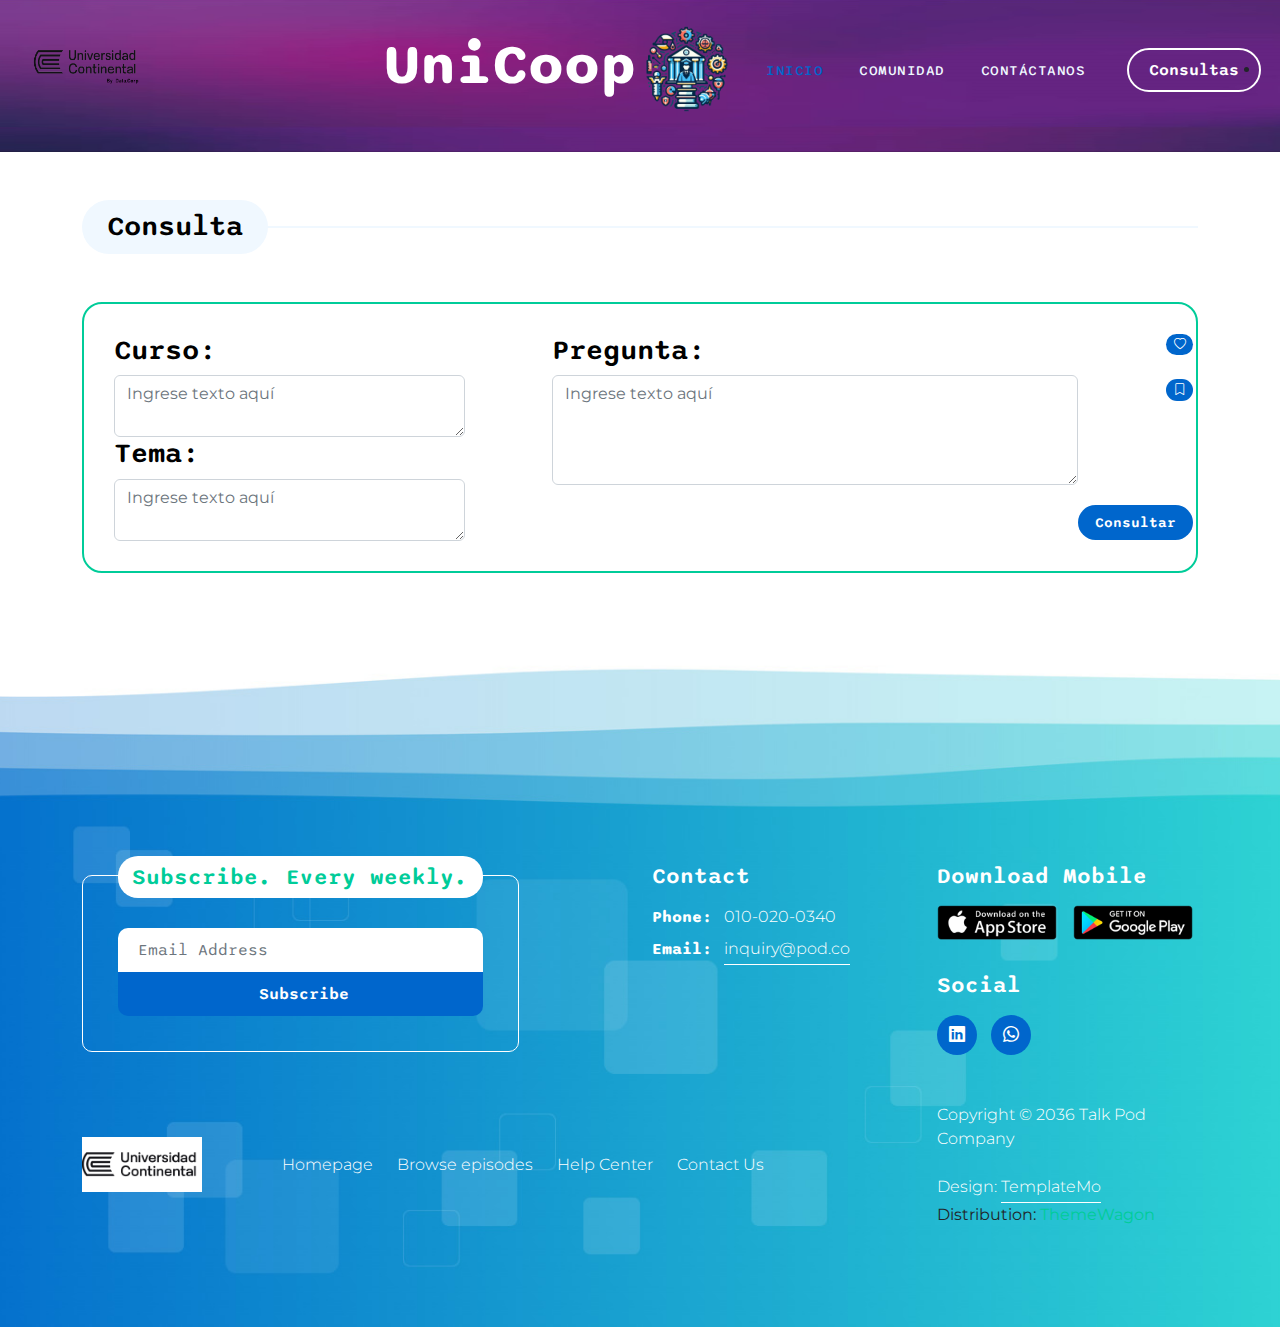
<file: explorar.html>
<!doctype html>
<html lang="en">

<head>
    <meta charset="utf-8">
    <meta name="viewport" content="width=device-width, initial-scale=1">

    <meta name="description" content="">
    <meta name="author" content="">

    <title>UniCoop</title>

    <!-- CSS FILES -->
    <link rel="preconnect" href="https://fonts.googleapis.com">

    <link rel="preconnect" href="https://fonts.gstatic.com" crossorigin>

    <link
        href="https://fonts.googleapis.com/css2?family=Montserrat:wght@300;400&family=Sono:wght@200;300;400;500;700&display=swap"
        rel="stylesheet">

    <link rel="stylesheet" href="css/bootstrap.min.css">

    <link rel="stylesheet" href="css/bootstrap-icons.css">

    <link rel="stylesheet" href="css/owl.carousel.min.css">

    <link rel="stylesheet" href="css/owl.theme.default.min.css">

    <link href="css/templatemo-pod-talk.css" rel="stylesheet">

    <!--

TemplateMo 584 Pod Talk

https://templatemo.com/tm-584-pod-talk

-->
</head>

<body>

    <main>

        <nav class="navbar navbar-expand-lg">
            <a class="navbar-brand me-lg-5 me-0" href="index.html">
                <img src="images/logo.png" class="img-fluid" alt="templatemo pod talk" style="width: 1500px;">
            </a>
            <div class="container"></div>
            <h1 class="text-white">UniCoop</h1>
            <img src="images/logo2.png" class="img-fluid" alt="templatemo pod talk" style="width: 100px;">

            <div class="container">




                <button class="navbar-toggler" type="button" data-bs-toggle="collapse" data-bs-target="#navbarNav"
                    aria-controls="navbarNav" aria-expanded="false" aria-label="Toggle navigation">
                    <span class="navbar-toggler-icon"></span>
                </button>

                <div class="collapse navbar-collapse mr-2" id="navbarNav">
                    <ul class="navbar-nav ms-lg-auto">
                        <li class="nav-item">
                            <a class="nav-link active" href="index.html">Inicio
                            </a>
                        </li>

                        <li class="nav-item">
                            <a class="nav-link" href="about.html">Comunidad</a>
                        </li>

                        <li class="nav-item dropdown">
                            <!-- <a class="nav-link dropdown-toggle" href="#" id="navbarLightDropdownMenuLink" role="button"
                                data-bs-toggle="dropdown" aria-expanded="false">Acerca de</a>-->

                            <ul class="dropdown-menu dropdown-menu-light" aria-labelledby="navbarLightDropdownMenuLink">
                                <li><a class="dropdown-item" href="listing-page.html">Listing Page</a></li>

                                <li><a class="dropdown-item" href="detail-page.html">Detail Page</a></li>
                            </ul>
                        </li>

                        <li class="nav-item">
                            <a class="nav-link" href="contact.html">Contáctanos</a>
                        </li>
                    </ul>

                    <div class="ms-4">
                        <a href="consultas.html" class="btn custom-btn custom-border-btn smoothscroll">Consultas</a>
                    </div>
                </div>
                <li class="nav-item">
                    <a class="nav-link" href="about.html"></a>
                </li>
            </div>
        </nav>


        <section class="hero-section">
            <div class="container">
                <div class="row">

                    

                </div>
            </div>
        </section>


        <section class="latest-podcast-section  pb-0" id="section_2">
            <div class="container">
                <div class="row justify-content-center">

                    <div class="col-lg-12 col-12">
                        <div class="section-title-wrap mb-5">
                            <h4 class="section-title">Consulta</h4>
                        </div>
                    </div>


                    <div class=" col-12">
                        <div class="custom-block d-flex">


                            <div class="col-md-4">

                                <h4>Curso:</h4>
                                <textarea class="form-control" rows="2" placeholder="Ingrese texto aquí"></textarea>
                                <h4>Tema:</h4>
                                <textarea class="form-control" rows="2" placeholder="Ingrese texto aquí"></textarea>

                            </div>
                            <div class="col-md-1">

                            </div>
                            <div class="col-md-6">

                                <h4>Pregunta:</h4>
                                <textarea class="form-control" rows="4" placeholder="Ingrese texto aquí"></textarea>

                            </div>

                            <div class="d-flex flex-column ms-auto">
                                <a href="#" class="badge ms-auto">
                                    <i class="bi-heart"></i>
                                </a><br>

                                <a href="#" class="badge ms-auto">
                                    <i class="bi-bookmark"></i>
                                </a><br><br><br><br>
                                <div class="mt-2 ">
                                    <a href="explorar2.html" class="btn custom-btn">
                                        Consultar
                                    </a>
                                </div>
                            </div>
                        </div>
                    </div>

                </div>
            </div>
        </section>

<br><br><br><br><br>

    <footer class="site-footer">
        <div class="container">
            <div class="row">

                <div class="col-lg-6 col-12 mb-5 mb-lg-0">
                    <div class="subscribe-form-wrap">
                        <h6>Subscribe. Every weekly.</h6>

                        <form class="custom-form subscribe-form" action="#" method="get" role="form">
                            <input type="email" name="subscribe-email" id="subscribe-email" pattern="[^ @]*@[^ @]*"
                                class="form-control" placeholder="Email Address" required="">

                            <div class="col-lg-12 col-12">
                                <button type="submit" class="form-control" id="submit">Subscribe</button>
                            </div>
                        </form>
                    </div>
                </div>

                <div class="col-lg-3 col-md-6 col-12 mb-4 mb-md-0 mb-lg-0">
                    <h6 class="site-footer-title mb-3">Contact</h6>

                    <p class="mb-2"><strong class="d-inline me-2">Phone:</strong> 010-020-0340</p>

                    <p>
                        <strong class="d-inline me-2">Email:</strong>
                        <a href="#">inquiry@pod.co</a>
                    </p>
                </div>

                <div class="col-lg-3 col-md-6 col-12">
                    <h6 class="site-footer-title mb-3">Download Mobile</h6>

                    <div class="site-footer-thumb mb-4 pb-2">
                        <div class="d-flex flex-wrap">
                            <a href="#">
                                <img src="images/app-store.png" class="me-3 mb-2 mb-lg-0 img-fluid" alt="">
                            </a>

                            <a href="#">
                                <img src="images/play-store.png" class="img-fluid" alt="">
                            </a>
                        </div>
                    </div>

                    <h6 class="site-footer-title mb-3">Social</h6>

                    <ul class="social-icon">
                        <li class="social-icon-item">
                            <a href="#" class="social-icon-link bi-linkedin"></a>
                        </li>

                        <li class="social-icon-item">
                            <a href="#" class="social-icon-link bi-whatsapp"></a>
                        </li>
                    </ul>
                </div>

            </div>
        </div>

        <div class="container pt-5">
            <div class="row align-items-center">

                <div class="col-lg-2 col-md-3 col-12">
                    <a class="navbar-brand" href="index.html">
                        <img src="images/pod-talk-logo.png" class="logo-image img-fluid" alt="templatemo pod talk">
                    </a>
                </div>

                <div class="col-lg-7 col-md-9 col-12">
                    <ul class="site-footer-links">
                        <li class="site-footer-link-item">
                            <a href="#" class="site-footer-link">Homepage</a>
                        </li>

                        <li class="site-footer-link-item">
                            <a href="#" class="site-footer-link">Browse episodes</a>
                        </li>

                        <li class="site-footer-link-item">
                            <a href="#" class="site-footer-link">Help Center</a>
                        </li>

                        <li class="site-footer-link-item">
                            <a href="#" class="site-footer-link">Contact Us</a>
                        </li>
                    </ul>
                </div>

                <div class="col-lg-3 col-12">
                    <p class="copyright-text mb-0">Copyright © 2036 Talk Pod Company
                        <br><br>
                        Design: <a rel="nofollow" href="https://templatemo.com/page/1" target="_parent">TemplateMo</a>
                    </p> Distribution: <a rel="nofollow" href="https://themewagon.com" target="_blank">ThemeWagon</a>
                </div>
            </div>
        </div>
    </footer>


    <!-- JAVASCRIPT FILES -->
    <script src="js/jquery.min.js"></script>
    <script src="js/bootstrap.bundle.min.js"></script>
    <script src="js/owl.carousel.min.js"></script>
    <script src="js/custom.js"></script>

</body>

</html>
</file>
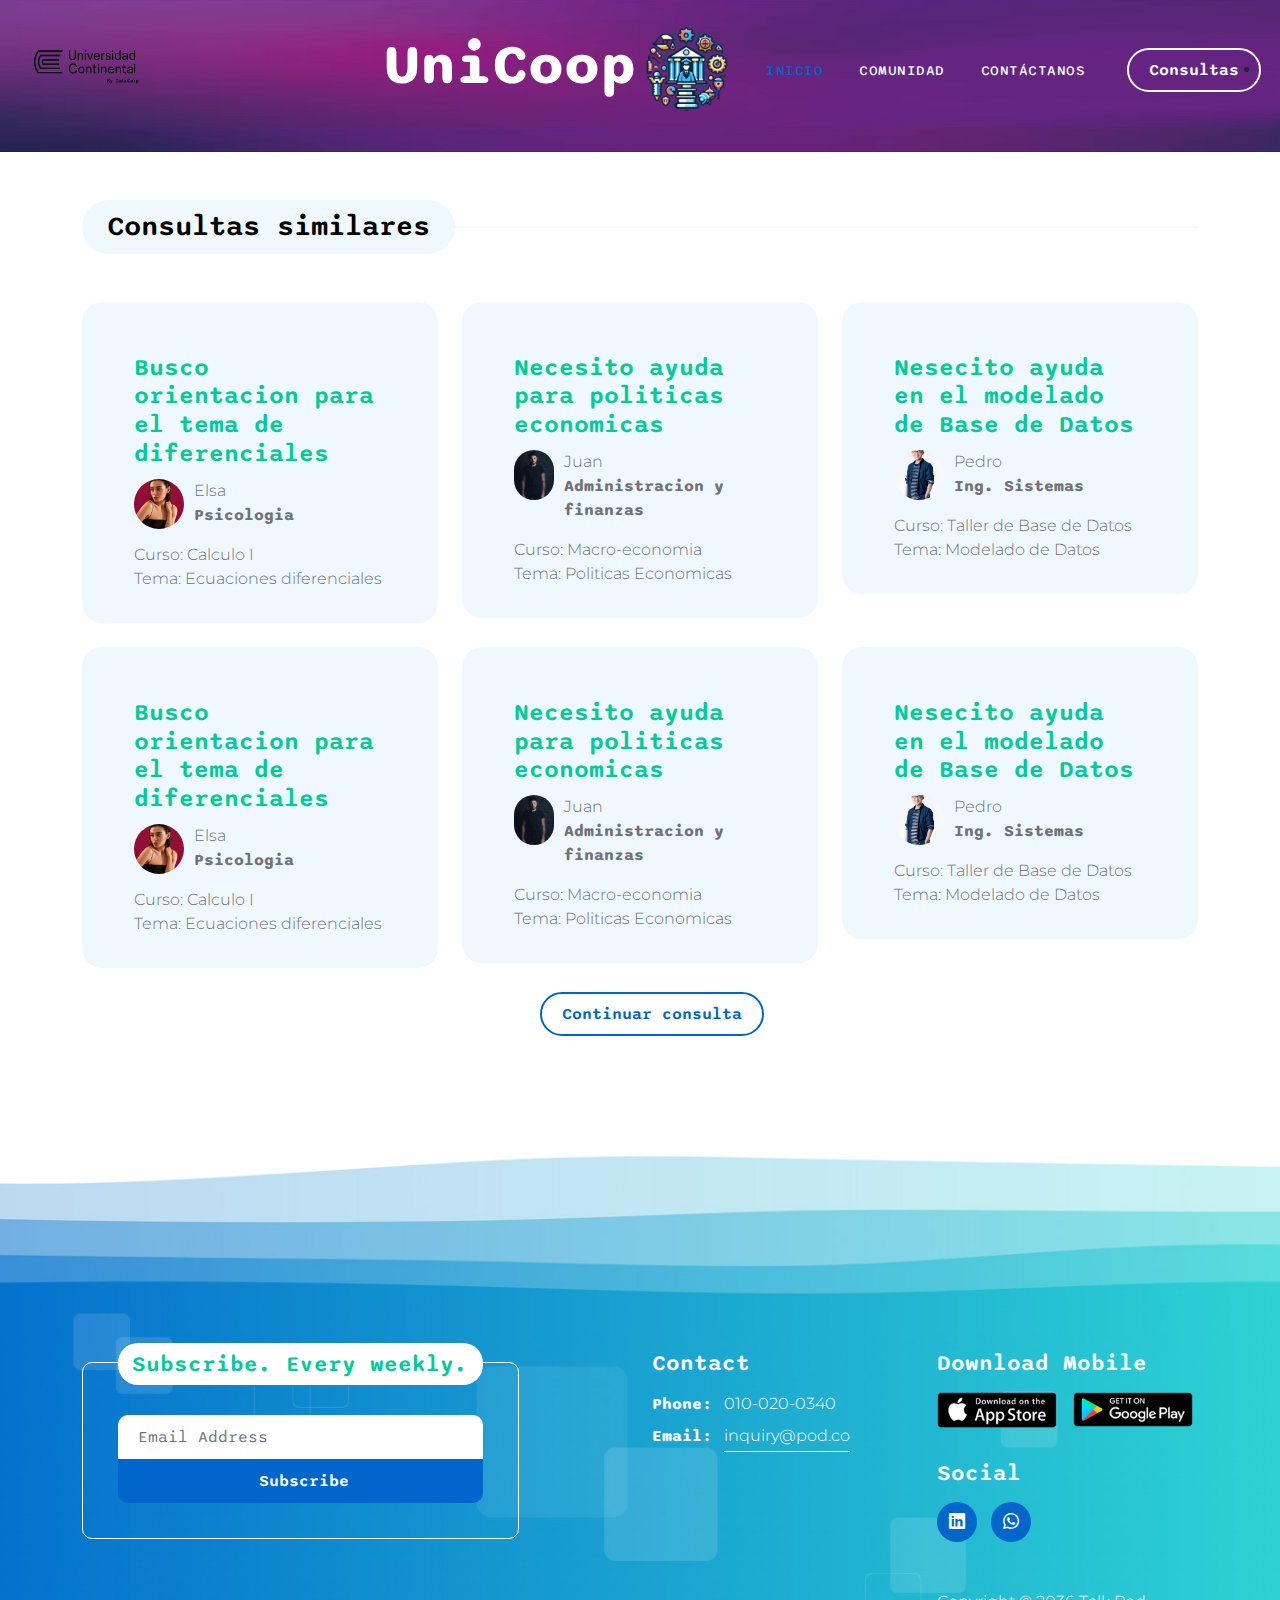
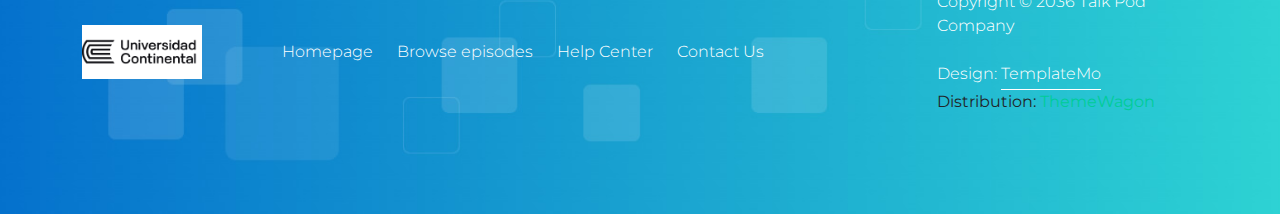
<file: explorar2.html>
<!doctype html>
<html lang="en">

<head>
    <meta charset="utf-8">
    <meta name="viewport" content="width=device-width, initial-scale=1">

    <meta name="description" content="">
    <meta name="author" content="">

    <title>UniCoop</title>

    <!-- CSS FILES -->
    <link rel="preconnect" href="https://fonts.googleapis.com">

    <link rel="preconnect" href="https://fonts.gstatic.com" crossorigin>

    <link
        href="https://fonts.googleapis.com/css2?family=Montserrat:wght@300;400&family=Sono:wght@200;300;400;500;700&display=swap"
        rel="stylesheet">

    <link rel="stylesheet" href="css/bootstrap.min.css">

    <link rel="stylesheet" href="css/bootstrap-icons.css">

    <link rel="stylesheet" href="css/owl.carousel.min.css">

    <link rel="stylesheet" href="css/owl.theme.default.min.css">

    <link href="css/templatemo-pod-talk.css" rel="stylesheet">

    <!--

TemplateMo 584 Pod Talk

https://templatemo.com/tm-584-pod-talk

-->
</head>

<body>

    <main>

        <nav class="navbar navbar-expand-lg">
            <a class="navbar-brand me-lg-5 me-0" href="index.html">
                <img src="images/logo.png" class="img-fluid" alt="templatemo pod talk" style="width: 1500px;">
            </a>
            <div class="container"></div>
            <h1 class="text-white">UniCoop</h1>
            <img src="images/logo2.png" class="img-fluid" alt="templatemo pod talk" style="width: 100px;">

            <div class="container">

                <button class="navbar-toggler" type="button" data-bs-toggle="collapse" data-bs-target="#navbarNav"
                    aria-controls="navbarNav" aria-expanded="false" aria-label="Toggle navigation">
                    <span class="navbar-toggler-icon"></span>
                </button>

                <div class="collapse navbar-collapse mr-2" id="navbarNav">
                    <ul class="navbar-nav ms-lg-auto">
                        <li class="nav-item">
                            <a class="nav-link active" href="index.html">Inicio
                            </a>
                        </li>

                        <li class="nav-item">
                            <a class="nav-link" href="about.html">Comunidad</a>
                        </li>

                        <li class="nav-item dropdown">
                            <!-- <a class="nav-link dropdown-toggle" href="#" id="navbarLightDropdownMenuLink" role="button"
                                data-bs-toggle="dropdown" aria-expanded="false">Acerca de</a>-->

                            <ul class="dropdown-menu dropdown-menu-light" aria-labelledby="navbarLightDropdownMenuLink">
                                <li><a class="dropdown-item" href="listing-page.html">Listing Page</a></li>

                                <li><a class="dropdown-item" href="detail-page.html">Detail Page</a></li>
                            </ul>
                        </li>

                        <li class="nav-item">
                            <a class="nav-link" href="contact.html">Contáctanos</a>
                        </li>
                    </ul>

                    <div class="ms-4">
                        <a href="consultas.html" class="btn custom-btn custom-border-btn smoothscroll">Consultas</a>
                    </div>
                </div>
                <li class="nav-item">
                    <a class="nav-link" href="about.html"></a>
                </li>
            </div>
        </nav>


        <section class="hero-section">
            <div class="container">
                <div class="row">

                    

                </div>
            </div>
        </section>


        
<div class="container">
    <div class="col-lg-12 col-12">
        <div class="section-title-wrap mb-5">
            <h4 class="section-title">Consultas similares</h4>
        </div>
    </div>
</div>


        <section class="">
            <div class="container">
                <div class="row">

                   

                    <div class="col-lg-4 col-12 mb-4 mb-lg-0">
                        <div class="custom-block custom-block-full">
                            <div class="custom-block-info">
                                <h5 class="mb-2">
                                    <a href="detail-page.html">
                                        Busco orientacion para el tema de diferenciales 
                                    </a>
                                </h5>

                                <div class="profile-block d-flex">
                                    <img src="images/profile/woman-posing-black-dress-medium-shot.jpg"
                                        class="profile-block-image img-fluid" alt="">

                                    <p>Elsa
                                        <strong>Psicologia</strong>
                                    </p>
                                </div>

                                <p class="mb-0">Curso: Calculo I</p>
                                <p class="mb-0">Tema: Ecuaciones diferenciales</p>


                            </div>
                        </div>
                    </div>
                    <div class="col-lg-4 col-12 mb-4 mb-lg-0">
                        <div class="custom-block custom-block-full">
                            <div class="custom-block-info">
                                <h5 class="mb-2">
                                    <a href="detail-page.html">
                                        Necesito ayuda para politicas economicas
                                    </a>
                                </h5>

                                <div class="profile-block d-flex">
                                    <img src="images/profile/man-portrait.jpg" class="profile-block-image img-fluid"
                                        alt="">

                                    <p>Juan
                                        <strong> Administracion y finanzas </strong>
                                    </p>
                                </div>

                                <p class="mb-0">Curso: Macro-economia</p>
                                <p class="mb-0">Tema: Politicas Economicas</p>


                            </div>
                        </div>
                    </div>
                    <div class="col-lg-4 col-12 mb-4 mb-lg-0">
                        <div class="custom-block custom-block-full">
                            <div class="custom-block-info">
                                <h5 class="mb-2">
                                    <a href="detail-page.html">
                                        Nesecito ayuda en el modelado de Base de Datos
                                    </a>
                                </h5>

                                <div class="profile-block d-flex">
                                    <img src="images/profile/smart-attractive-asian-glasses-male-standing-smile-with-freshness-joyful-casual-blue-shirt-portrait-white-background.jpg"
                                        class="profile-block-image img-fluid" alt="">

                                    <p>Pedro
                                        <strong>Ing. Sistemas</strong>
                                    </p>
                                </div>

                                <p class="mb-0">Curso: Taller de Base de Datos</p>
                                <p class="mb-0">Tema: Modelado de Datos</p>


                            </div>
                        </div>
                    </div>
                    

                </div>
                
            </div><br>
            <div class="container">
                <div class="row">

                   

                    <div class="col-lg-4 col-12 mb-4 mb-lg-0">
                        <div class="custom-block custom-block-full">
                            <div class="custom-block-info">
                                <h5 class="mb-2">
                                    <a href="detail-page.html">
                                        Busco orientacion para el tema de diferenciales 
                                    </a>
                                </h5>

                                <div class="profile-block d-flex">
                                    <img src="images/profile/woman-posing-black-dress-medium-shot.jpg"
                                        class="profile-block-image img-fluid" alt="">

                                    <p>Elsa
                                        <strong>Psicologia</strong>
                                    </p>
                                </div>

                                <p class="mb-0">Curso: Calculo I</p>
                                <p class="mb-0">Tema: Ecuaciones diferenciales</p>


                            </div>
                        </div>
                    </div>
                    <div class="col-lg-4 col-12 mb-4 mb-lg-0">
                        <div class="custom-block custom-block-full">
                            <div class="custom-block-info">
                                <h5 class="mb-2">
                                    <a href="detail-page.html">
                                        Necesito ayuda para politicas economicas
                                    </a>
                                </h5>

                                <div class="profile-block d-flex">
                                    <img src="images/profile/man-portrait.jpg" class="profile-block-image img-fluid"
                                        alt="">

                                    <p>Juan
                                        <strong> Administracion y finanzas </strong>
                                    </p>
                                </div>

                                <p class="mb-0">Curso: Macro-economia</p>
                                <p class="mb-0">Tema: Politicas Economicas</p>


                            </div>
                        </div>
                    </div>
                    <div class="col-lg-4 col-12 mb-4 mb-lg-0">
                        <div class="custom-block custom-block-full">
                            <div class="custom-block-info">
                                <h5 class="mb-2">
                                    <a href="detail-page.html">
                                        Nesecito ayuda en el modelado de Base de Datos
                                    </a>
                                </h5>

                                <div class="profile-block d-flex">
                                    <img src="images/profile/smart-attractive-asian-glasses-male-standing-smile-with-freshness-joyful-casual-blue-shirt-portrait-white-background.jpg"
                                        class="profile-block-image img-fluid" alt="">

                                    <p>Pedro
                                        <strong>Ing. Sistemas</strong>
                                    </p>
                                </div>

                                <p class="mb-0">Curso: Taller de Base de Datos</p>
                                <p class="mb-0">Tema: Modelado de Datos</p>


                            </div>
                        </div>
                    </div>
                    

                </div>
                
            </div><br>
            <div class="ms-4 text-center">
                <a href="#" class="btn custom-btn custom-border-btn smoothscroll"
                 data-bs-toggle="modal" data-bs-target="#confirmModal">Continuar consulta</a>
            </div>
<!-- Modal de confirmación -->

              
        </section>
        
    </main>
    <!-- Modal de confirmación -->
<div class="modal fade" id="confirmModal" tabindex="-1" aria-labelledby="confirmModalLabel" aria-hidden="true">
    <div class="modal-dialog">
      <div class="modal-content">
        <div class="modal-header">
          <h5 class="modal-title" id="confirmModalLabel">Confirmar Acción</h5>
          <button type="button" class="btn-close" data-bs-dismiss="modal" aria-label="Close"></button>
        </div>
        <div class="modal-body">
          ¿Estás seguro de que deseas consultar?
        </div>
        <div class="modal-footer">
          <button type="button" class="btn btn-secondary" data-bs-dismiss="modal">Cancelar</button>
          <a href="index.html" class="btn btn-primary">Aceptar</a>
        </div>
      </div>
    </div>
  </div>
  
<br><br><br><br><br><br>

    <footer class="site-footer">
        <div class="container">
            <div class="row">

                <div class="col-lg-6 col-12 mb-5 mb-lg-0">
                    <div class="subscribe-form-wrap">
                        <h6>Subscribe. Every weekly.</h6>

                        <form class="custom-form subscribe-form" action="#" method="get" role="form">
                            <input type="email" name="subscribe-email" id="subscribe-email" pattern="[^ @]*@[^ @]*"
                                class="form-control" placeholder="Email Address" required="">

                            <div class="col-lg-12 col-12">
                                <button type="submit" class="form-control" id="submit">Subscribe</button>
                            </div>
                        </form>
                    </div>
                </div>

                <div class="col-lg-3 col-md-6 col-12 mb-4 mb-md-0 mb-lg-0">
                    <h6 class="site-footer-title mb-3">Contact</h6>

                    <p class="mb-2"><strong class="d-inline me-2">Phone:</strong> 010-020-0340</p>

                    <p>
                        <strong class="d-inline me-2">Email:</strong>
                        <a href="#">inquiry@pod.co</a>
                    </p>
                </div>

                <div class="col-lg-3 col-md-6 col-12">
                    <h6 class="site-footer-title mb-3">Download Mobile</h6>

                    <div class="site-footer-thumb mb-4 pb-2">
                        <div class="d-flex flex-wrap">
                            <a href="#">
                                <img src="images/app-store.png" class="me-3 mb-2 mb-lg-0 img-fluid" alt="">
                            </a>

                            <a href="#">
                                <img src="images/play-store.png" class="img-fluid" alt="">
                            </a>
                        </div>
                    </div>

                    <h6 class="site-footer-title mb-3">Social</h6>

                    <ul class="social-icon">
                        <li class="social-icon-item">
                            <a href="#" class="social-icon-link bi-linkedin"></a>
                        </li>

                        <li class="social-icon-item">
                            <a href="#" class="social-icon-link bi-whatsapp"></a>
                        </li>
                    </ul>
                </div>

            </div>
        </div>

        <div class="container pt-5">
            <div class="row align-items-center">

                <div class="col-lg-2 col-md-3 col-12">
                    <a class="navbar-brand" href="index.html">
                        <img src="images/pod-talk-logo.png" class="logo-image img-fluid" alt="templatemo pod talk">
                    </a>
                </div>

                <div class="col-lg-7 col-md-9 col-12">
                    <ul class="site-footer-links">
                        <li class="site-footer-link-item">
                            <a href="#" class="site-footer-link">Homepage</a>
                        </li>

                        <li class="site-footer-link-item">
                            <a href="#" class="site-footer-link">Browse episodes</a>
                        </li>

                        <li class="site-footer-link-item">
                            <a href="#" class="site-footer-link">Help Center</a>
                        </li>

                        <li class="site-footer-link-item">
                            <a href="#" class="site-footer-link">Contact Us</a>
                        </li>
                    </ul>
                </div>

                <div class="col-lg-3 col-12">
                    <p class="copyright-text mb-0">Copyright © 2036 Talk Pod Company
                        <br><br>
                        Design: <a rel="nofollow" href="https://templatemo.com/page/1" target="_parent">TemplateMo</a>
                    </p> Distribution: <a rel="nofollow" href="https://themewagon.com" target="_blank">ThemeWagon</a>
                </div>
            </div>
        </div>
    </footer>


    <!-- JAVASCRIPT FILES -->
    <script src="js/jquery.min.js"></script>
    <script src="js/bootstrap.bundle.min.js"></script>
    <script src="js/owl.carousel.min.js"></script>
    <script src="js/custom.js"></script>

</body>

</html>
</file>
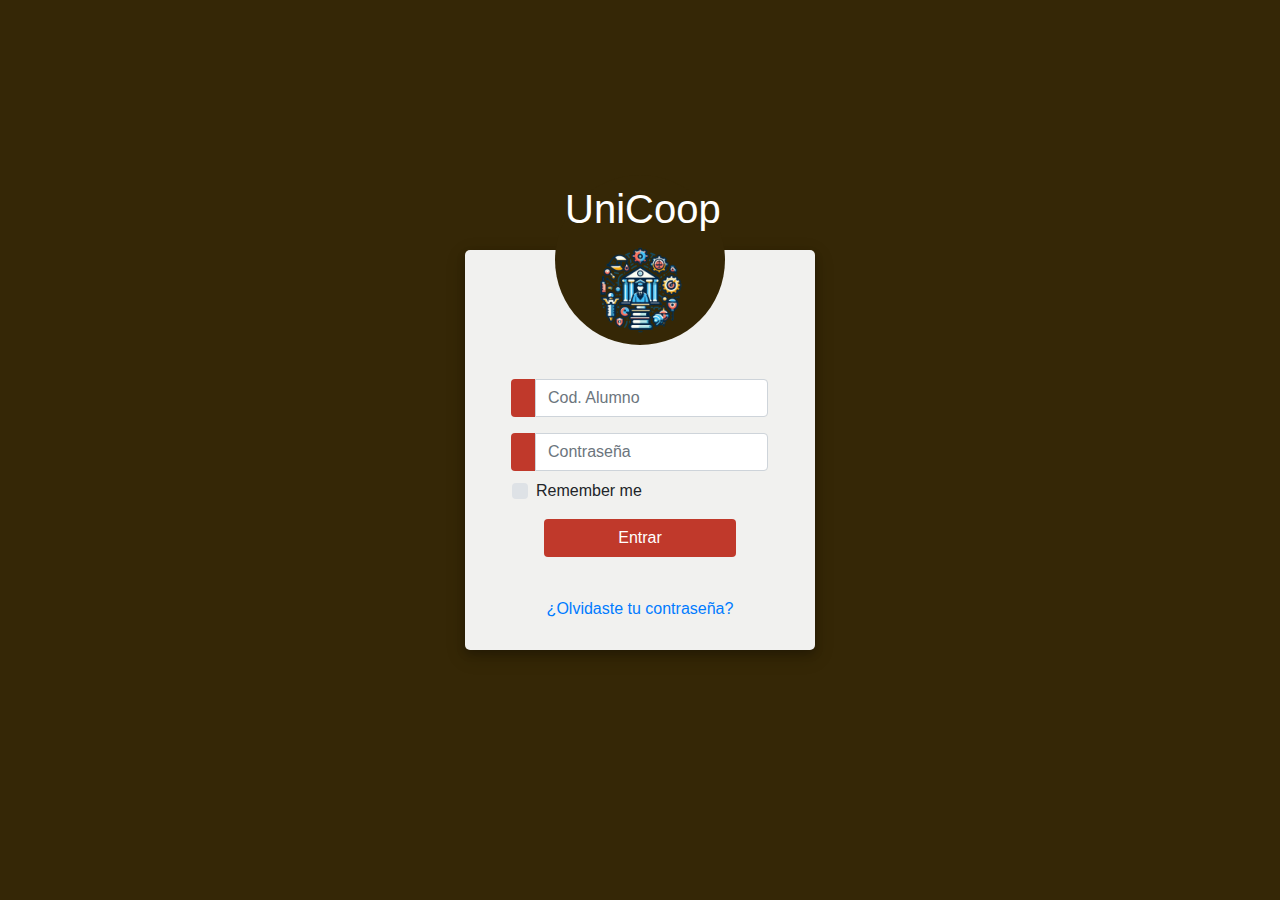
<file: login.html>
<link href="//maxcdn.bootstrapcdn.com/bootstrap/4.1.1/css/bootstrap.min.css" rel="stylesheet" id="bootstrap-css">
<script src="//maxcdn.bootstrapcdn.com/bootstrap/4.1.1/js/bootstrap.min.js"></script>
<script src="//cdnjs.cloudflare.com/ajax/libs/jquery/3.2.1/jquery.min.js"></script>
<!------ Include the above in your HEAD tag ---------->

<!DOCTYPE html>
<html>
    
<head>
	<title>My Awesome Login Page</title>
	<link rel="stylesheet" href="https://stackpath.bootstrapcdn.com/bootstrap/4.1.3/css/bootstrap.min.css" integrity="sha384-MCw98/SFnGE8fJT3GXwEOngsV7Zt27NXFoaoApmYm81iuXoPkFOJwJ8ERdknLPMO" crossorigin="anonymous">
	<script src="https://ajax.googleapis.com/ajax/libs/jquery/3.3.1/jquery.min.js"></script>
	<link rel="stylesheet" href="https://use.fontawesome.com/releases/v5.6.1/css/all.css" integrity="sha384-gfdkjb5BdAXd+lj+gudLWI+BXq4IuLW5IT+brZEZsLFm++aCMlF1V92rMkPaX4PP" crossorigin="anonymous">
<style>
    	/* Coded with love by Mutiullah Samim */
		body,
		html {
			margin: 0;
			padding: 0;
			height: 100%;
			background: #352706 !important;
		}
		.user_card {
			height: 400px;
			width: 350px;
			margin-top: auto;
			margin-bottom: auto;
			background: #f1f1ef;
			position: relative;
			display: flex;
			justify-content: center;
			flex-direction: column;
			padding: 10px;
			box-shadow: 0 4px 8px 0 rgba(0, 0, 0, 0.2), 0 6px 20px 0 rgba(0, 0, 0, 0.19);
			-webkit-box-shadow: 0 4px 8px 0 rgba(0, 0, 0, 0.2), 0 6px 20px 0 rgba(0, 0, 0, 0.19);
			-moz-box-shadow: 0 4px 8px 0 rgba(0, 0, 0, 0.2), 0 6px 20px 0 rgba(0, 0, 0, 0.19);
			border-radius: 5px;

		}
		.brand_logo_container {
			position: absolute;
			height: 170px;
			width: 170px;
			top: -75px;
			border-radius: 50%;
			background: #352706;
			padding: 10px;
			text-align: center;
		}
		.brand_logo {
			height: 150px;
			width: 150px;
			border-radius: 50%;
			border: 2px solid white;
		}
		.form_container {
			margin-top: 100px;
		}
		.login_btn {
			width: 100%;
			background: #c0392b !important;
			color: white !important;
		}
		.login_btn:focus {
			box-shadow: none !important;
			outline: 0px !important;
		}
		.login_container {
			padding: 0 2rem;
		}
		.input-group-text {
			background: #c0392b !important;
			color: white !important;
			border: 0 !important;
			border-radius: 0.25rem 0 0 0.25rem !important;
		}
		.input_user,
		.input_pass:focus {
			box-shadow: none !important;
			outline: 0px !important;
		}
		.custom-checkbox .custom-control-input:checked~.custom-control-label::before {
			background-color: #c0392b !important;
		}
</style>
</head>
<!--Coded with love by Mutiullah Samim-->
<body>
	<div class="container h-100">
		<div class="d-flex justify-content-center h-100">
            
			<div class="user_card">
				<div class="d-flex justify-content-center">
					<div class="brand_logo_container"><h1 class="text-white">UniCoop</h1>
                        <img src="images/logo2.png" class="img-fluid" alt="templatemo pod talk"  style="width: 100px;">

					</div>
				</div>
				<div class="d-flex justify-content-center form_container">
					<form>
						<div class="input-group mb-3">
							<div class="input-group-append">
								<span class="input-group-text"><i class="fas fa-user"></i></span>
							</div>
							<input type="text" name="" class="form-control input_user" value="" placeholder="Cod. Alumno">
						</div>
						<div class="input-group mb-2">
							<div class="input-group-append">
								<span class="input-group-text"><i class="fas fa-key"></i></span>
							</div>
							<input type="password" name="" class="form-control input_pass" value="" placeholder="Contraseña">
						</div>
						<div class="form-group">
							<div class="custom-control custom-checkbox">
								<input type="checkbox" class="custom-control-input" id="customControlInline">
								<label class="custom-control-label" for="customControlInline">Remember me</label>
							</div>
						</div>
							<div class="d-flex justify-content-center mt-3 login_container">
                                <a href="index.html" class="btn login_btn">Entrar</a>

				   </div>
					</form>
				</div>
		
				<div class="mt-4">
					<div class="d-flex justify-content-center links">
						
					</div>
					<div class="d-flex justify-content-center links">
						<a href="#">¿Olvidaste tu contraseña?</a>
					</div>
				</div>
			</div>
		</div>
	</div>
</body>
</html>
</file>
<file: css/templatemo-pod-talk.css>
/*

TemplateMo 584 Pod Talk

https://templatemo.com/tm-584-pod-talk

*/



/*---------------------------------------
  CUSTOM PROPERTIES ( VARIABLES )             
-----------------------------------------*/
:root {
  --white-color:                  #ffffff;
  --primary-color:                #00CC99;
  --secondary-color:              #0066CC;
  --section-bg-color:             #f0f8ff;
  --custom-btn-bg-color:          #0066CC;
  --custom-btn-bg-hover-color:    #00CC99;
  --dark-color:                   #000000;
  --p-color:                      #717275;
  --border-color:                 #7fffd4;
  --link-hover-color:             #0066CC;

  --body-font-family:             'Montserrat', sans-serif;
  --title-font-family:            'Sono', sans-serif;

  --h1-font-size:                 58px;
  --h2-font-size:                 46px;
  --h3-font-size:                 32px;
  --h4-font-size:                 28px;
  --h5-font-size:                 24px;
  --h6-font-size:                 22px;
  --p-font-size:                  16px;
  --menu-font-size:               14px;

  --border-radius-large:          100px;
  --border-radius-medium:         20px;
  --border-radius-small:          10px;

  --font-weight-light:            300;
  --font-weight-normal:           400;
  --font-weight-medium:           500;
  --font-weight-semibold:         600;
  --font-weight-bold:             700;
}

body {
  background-color: var(--white-color);
  font-family: var(--body-font-family); 
}


/*---------------------------------------
  TYPOGRAPHY               
-----------------------------------------*/

h2,
h3,
h4,
h5,
h6 {
  color: var(--dark-color);
}

h1,
h2,
h3,
h4,
h5,
h6 {
  font-family: var(--title-font-family); 
  font-weight: var(--font-weight-semibold);
}

h1 {
  font-size: var(--h1-font-size);
  font-weight: var(--font-weight-bold);
}

h2 {
  font-size: var(--h2-font-size);
  font-weight: var(--font-weight-bold);
}

h3 {
  font-size: var(--h3-font-size);
}

h4 {
  font-size: var(--h4-font-size);
}

h5 {
  font-size: var(--h5-font-size);
}

h6 {
  font-size: var(--h6-font-size);
}

p {
  color: var(--p-color);
  font-size: var(--p-font-size);
  font-weight: var(--font-weight-light);
}

ul li {
  color: var(--p-color);
  font-size: var(--p-font-size);
  font-weight: var(--font-weight-light);
}

a, 
button {
  touch-action: manipulation;
  transition: all 0.3s;
}

a {
  display: inline-block;
  color: var(--primary-color);
  text-decoration: none;
}

a:hover {
  color: var(--link-hover-color);
}

b,
strong {
  font-weight: var(--font-weight-bold);
}

::selection {
  background-color: var(--primary-color);
  color: var(--white-color);
}


/*---------------------------------------
  SECTION               
-----------------------------------------*/
.section-title-wrap {
  position: relative;
}

.section-title-wrap::after {
  content: "";
  background: var(--section-bg-color);
  width: 100%;
  height: 2px;
  position: absolute;
  top: 50%;
  left: 50%;
  transform: translate(-50%, -50%);
  pointer-events: none;
}

.section-title {
  background: var(--section-bg-color);
  border-radius: var(--border-radius-large);
  display: inline-block;
  position: relative;
  z-index: 2;
  margin-bottom: 0;
  padding: 10px 25px;
}

.section-padding {
  padding-top: 100px;
  padding-bottom: 100px;
}

main {
  position: relative;
  z-index: 1;
}

.section-bg {
  background-color: var(--section-bg-color);
}

.section-overlay {
  background-color: var(--primary-color);
  position: absolute;
  top: 0;
  left: 0;
  pointer-events: none;
  width: 100%;
  height: 100%;
  opacity: 0.85;
}

.section-overlay + .container {
  position: relative;
}


/*---------------------------------------
  CUSTOM ICON COLOR               
-----------------------------------------*/
.custom-icon {
  color: var(--primary-color);
}


/*---------------------------------------
  CUSTOM BUTTON               
-----------------------------------------*/
.custom-btn {
  background: var(--custom-btn-bg-color);
  border: 2px solid transparent;
  border-radius: var(--border-radius-large);
  color: var(--white-color);
  font-family: var(--title-font-family);
  font-size: var(--p-font-size);
  font-weight: var(--font-weight-semibold);
  line-height: normal;
  transition: all 0.3s;
  padding: 10px 20px;
}

.custom-btn:hover {
  background: var(--custom-btn-bg-hover-color);
  color: var(--white-color);
}

.custom-border-btn {
  background: transparent;
  border: 2px solid var(--custom-btn-bg-color);
  color: var(--custom-btn-bg-color);
}

.custom-border-btn:hover {
  background: var(--custom-btn-bg-color);
  border-color: transparent;
  color: var(--primary-color);
}

.custom-btn-bg-white {
  border-color: var(--white-color);
  color: var(--white-color);
}


/*---------------------------------------
  SITE HEADER              
-----------------------------------------*/
.site-header {
  background-image: url('../images/templatemo-wave-header.jpg'), linear-gradient(#348CD2, #FFFFFF);;
  background-repeat: no-repeat;
  background-size: cover;
  background-position: center;
  min-height: 480px;
  position: relative;
}

.site-header h2 {
  color: var(--white-color);
}


/*---------------------------------------
  NAVIGATION              
-----------------------------------------*/
.navbar {
  background-color: transparent;
  position: absolute;
  top: 0;
  right: 0;
  left: 0;
  z-index: 9;
  padding-top: 20px;
  padding-bottom: 20px;
}

.navbar .navbar-brand,
.navbar .navbar-brand:hover {
  color: var(--white-color);
}

.navbar .logo-image {
  width: 100px;
}

.logo-image {
  width: 120px;
  height: auto;
}

.navbar-brand,
.navbar-brand:hover {
  font-size: var(--h3-font-size);
  font-weight: var(--font-weight-bold);
  display: inline-block;
}

.navbar-brand span {
  font-family: var(--title-font-family);
}

.navbar-nav .nav-link {
  display: inline-block;
  color: var(--section-bg-color);
  font-family: var(--title-font-family); 
  font-size: var(--menu-font-size);
  font-weight: var(--font-weight-medium);
  text-transform: uppercase;
  letter-spacing: 0.5px;
  position: relative;
  padding-top: 15px;
  padding-bottom: 15px;
}

.navbar-expand-lg .navbar-nav .nav-link {
  padding-right: 18px;
  padding-left: 18px;
}

.navbar-nav .nav-link.active, 
.navbar-nav .nav-link:hover {
  color: var(--secondary-color);
}

.navbar .dropdown-menu {
  background: var(--white-color);
  box-shadow: 0 1rem 3rem rgba(0,0,0,.175);
  border: 0;
  display: inherit;
  opacity: 0;
  min-width: 9rem;
  margin-top: 20px;
  padding: 13px 0 10px 0;
  transition: all 0.3s;
  pointer-events: none;
}

.navbar .dropdown-menu::before {
  content: "";
  width: 0;
  height: 0;
  border-left: 20px solid transparent;
  border-right: 20px solid transparent;
  border-bottom: 15px solid var(--white-color);
  position: absolute;
  top: -10px;
  left: 10px;
}

.navbar .dropdown-item {
  display: inline-block;
  color: var(--p-bg-color);
  font-family: var(--title-font-family); 
  font-size: var(--menu-font-size);
  font-weight: var(--font-weight-medium);
  text-transform: uppercase;
  letter-spacing: 0.5px;
  position: relative;
}

.navbar .dropdown-item.active, 
.navbar .dropdown-item:active,
.navbar .dropdown-item:focus, 
.navbar .dropdown-item:hover {
  background: transparent;
  color: var(--secondary-color);
}

.navbar .dropdown-toggle::after {
  content: "\f282";
  display: inline-block;
  font-family: bootstrap-icons !important;
  font-size: var(--menu-font-size);
  font-style: normal;
  font-weight: normal !important;
  font-variant: normal;
  text-transform: none;
  line-height: 1;
  vertical-align: -.125em;
  -webkit-font-smoothing: antialiased;
  -moz-osx-font-smoothing: grayscale;
  position: relative;
  left: 2px;
  border: 0;
}

@media screen and (min-width: 992px) {
  .navbar .dropdown:hover .dropdown-menu {
    opacity: 1;
    margin-top: 0;
    pointer-events: auto;
  }
}

.navbar .custom-border-btn {
  border-color: var(--white-color);
  color: var(--white-color);
}

.navbar .custom-border-btn:hover {
  background: var(--white-color);
  color: var(--secondary-color);
}

.navbar-toggler {
  border: 0;
  padding: 0;
  cursor: pointer;
  margin: 0;
  width: 30px;
  height: 35px;
  outline: none;
}

.navbar-toggler:focus {
  outline: none;
  box-shadow: none;
}

.navbar-toggler[aria-expanded="true"] .navbar-toggler-icon {
  background: transparent;
}

.navbar-toggler[aria-expanded="true"] .navbar-toggler-icon:before,
.navbar-toggler[aria-expanded="true"] .navbar-toggler-icon:after {
  transition: top 300ms 50ms ease, -webkit-transform 300ms 350ms ease;
  transition: top 300ms 50ms ease, transform 300ms 350ms ease;
  transition: top 300ms 50ms ease, transform 300ms 350ms ease, -webkit-transform 300ms 350ms ease;
  top: 0;
}

.navbar-toggler[aria-expanded="true"] .navbar-toggler-icon:before {
  transform: rotate(45deg);
}

.navbar-toggler[aria-expanded="true"] .navbar-toggler-icon:after {
  transform: rotate(-45deg);
}

.navbar-toggler .navbar-toggler-icon {
  background: var(--white-color);
  transition: background 10ms 300ms ease;
  display: block;
  width: 30px;
  height: 2px;
  position: relative;
}

.navbar-toggler .navbar-toggler-icon:before,
.navbar-toggler .navbar-toggler-icon:after {
  transition: top 300ms 350ms ease, -webkit-transform 300ms 50ms ease;
  transition: top 300ms 350ms ease, transform 300ms 50ms ease;
  transition: top 300ms 350ms ease, transform 300ms 50ms ease, -webkit-transform 300ms 50ms ease;
  position: absolute;
  right: 0;
  left: 0;
  background: var(--white-color);
  width: 30px;
  height: 2px;
  content: '';
}

.navbar-toggler .navbar-toggler-icon::before {
  top: -8px;
}

.navbar-toggler .navbar-toggler-icon::after {
  top: 8px;
}


/*---------------------------------------
  CAROUSEL        
-----------------------------------------*/
.hero-section {
  background-image: url('../images/img1.jpg'), linear-gradient(#348CD2, #FFFFFF);
  background-repeat: no-repeat;
  background-size: 108% 76%;
  background-position: top;
  padding-top: 200px;
}

.owl-carousel {
  text-align: center;
}

.owl-carousel-image {
  display: block;
}

.owl-carousel .owl-item .owl-carousel-verified-image {
  display: inline-block;
  width: 30px;
  height: auto;
  position: relative;
  right: 5px;
}

.verified-image {
  display: inline-block;
  width: 20px;
  height: auto;
}

.owl-carousel .owl-item {
  opacity: 0.35;
}

.owl-carousel .owl-item.active.center {
  opacity: 1;
}

.owl-carousel-info-wrap {
  border-radius: var(--border-radius-medium);
  position: relative;
  overflow: hidden;
  text-align: left;
}

.owl-carousel-info {
  background-color: var(--section-bg-color);
  box-shadow: 0 1rem 3rem rgba(0,0,0,.175);
  position: absolute;
  bottom: 0;
  right: 0;
  left: 0;
  padding: 30px;
}

.badge {
  background-color: var(--custom-btn-bg-color);
  font-family: var(--title-font-family);
  border-radius: var(--border-radius-large);
  color: var(--white-color);
  padding-bottom: 5px;
}

.owl-carousel-info-wrap .social-share,
.team-thumb .social-share {
  position: absolute;
  right: 0;
  bottom: 0;
}

.owl-carousel-info-wrap .social-icon,
.team-thumb .social-icon {
  opacity: 0;
  transition: all 0.3s ease;
  transform: translateX(0);
  padding-right: 20px;
  padding-left: 20px;
}

.owl-carousel .owl-item.active.center .owl-carousel-info-wrap:hover .social-icon,
.team-thumb:hover .social-icon {
  transform: translateY(-100%);
  opacity: 1;
}

.owl-carousel-info-wrap .social-icon-item,
.owl-carousel-info-wrap .social-icon-link,
.team-thumb .social-icon-item,
.team-thumb .social-icon-link {
  display: block;
  margin-bottom: 10px;
  margin-left: auto;
}

.owl-carousel-info-wrap .social-icon-link {
  margin-top: 5px;
  margin-bottom: 5px;
}

.owl-carousel .owl-dots {
  background-color: var(--white-color);
  box-shadow: 0 1rem 3rem rgba(0,0,0,.175);
  border-radius: var(--border-radius-large);
  display: inline-block;
  margin: auto;
  margin-top: 40px;
  padding: 15px 25px;
  padding-bottom: 7px;
}

.owl-theme .owl-nav.disabled+.owl-dots {
  margin-top: 40px;
}

.owl-theme .owl-dots .owl-dot.active span, 
.owl-theme .owl-dots .owl-dot:hover span {
  background: var(--secondary-color);
}


/*---------------------------------------
  CUSTOM BLOCK              
-----------------------------------------*/
.custom-block {
  border: 2px solid var(--primary-color);
  border-radius: var(--border-radius-medium);
  position: relative;
  overflow: hidden;
  padding: 30px;
  transition: all 0.3s ease;
}

.custom-block:hover {
  background: var(--white-color);
  box-shadow: 0 1rem 3rem rgba(0,0,0,.175);
  border-color: transparent;
  transform: translateY(-3px);
}

.custom-block-info {
  display: block;
  padding: 10px 20px;
  padding-bottom: 0;
}

.custom-block-image-wrap {
  position: relative;
  display: block;
  height: 100%;
}

.custom-block-image-wrap > a {
  display: block;
}

.custom-block-image {
  border-radius: var(--border-radius-medium);
  display: block;
  width: 112px;
  height: 112px;
  object-fit: cover;
}

.custom-block-image-detail-page .custom-block-image {
  width: 100%;
  height: 212px;
}

.custom-block .custom-block-icon {
  position: absolute;
  top: 50%;
  left: 50%;
  transform: translate(-50%, -50%);
}

.custom-block-icon-wrap {
  border-radius: var(--border-radius-medium);
  position: relative;
  overflow: hidden;
}

.custom-block-icon-wrap .section-overlay {
  opacity: 0.25;
}

.custom-block-btn-group {
  position: absolute;
  bottom: 0;
  right: 0;
  left: 0;
  margin: 20px;
}

.custom-block-btn-group .custom-block-icon {
  position: relative;
  top: 0;
  left: 0;
  transform: none;
}

.custom-block-icon {
  background: var(--primary-color);
  border-radius: var(--border-radius-medium);
  font-size: var(--p-font-size);
  color: var(--white-color);
  text-align: center;
  width: 32.5px;
  height: 32.5px;
  line-height: 32.5px;
  transition: all 0.3s;
}

.custom-block-icon:hover {
  background: var(--secondary-color);
  color: var(--white-color);
}

.custom-block .custom-btn {
  font-size: var(--menu-font-size);
  padding: 7px 15px;
}

.custom-block .custom-block-info + div .badge {
  background-color: var(--dark-color);
  color: var(--white-color);
  border-radius: 50px !important;
  font-size: var(--menu-font-size);
  display: flex;
  justify-content: center;
  text-align: center;
  width: 40px;
  height: 40px;
  line-height: 30px;
  margin-top: 5px;
  margin-bottom: 5px;
}

.custom-block .custom-block-info + div .badge:hover {
  background-color: var(--secondary-color);
}

.custom-block-full {
  background-color: var(--section-bg-color);
  border-color: transparent;
}

.custom-block-full:hover {
  border-color: var(--primary-color);
}

.custom-block-full .custom-block-info {
  padding: 20px;
  padding-bottom: 0;
}

.custom-block-full .custom-block-image {
  width: 100%;
  height: 210px;
}

.custom-block-full .social-share {
  position: absolute;
  top: 0;
  right: 0;
  margin: 50px;
}

.custom-block-top small {
  color: var(--p-color);
  font-family: var(--title-font-family);
}

.custom-block-top .badge {
  background-color: var(--secondary-color);
  color: var(--white-color);
  display: inline-block;
  vertical-align: middle;
  height: 26.64px;
  line-height: 20px;
}

.custom-block-bottom a:hover span {
  color: var(--primary-color);
}

.custom-block-bottom a span {
  font-family: var(--title-font-family);
  color: var(--p-color);
  text-transform: uppercase;
  margin-left: 3px;
}

.custom-block-overlay {
  border-color: transparent;
  padding: 0;
}

.custom-block-overlay .custom-block-image {
  margin: auto;
  width: 100%;
  height: 210px;
  transition: all 0.3s;
}

.custom-block-overlay:hover .custom-block-image {
  padding: 15px;
  padding-bottom: 0;
}

.custom-block-overlay-info {
  padding: 15px 20px 20px 20px;
}


/*---------------------------------------
  PROIFLE BLOCK               
-----------------------------------------*/
.profile-block {
  margin-top: 10px;
}

.profile-block-image {
  border-radius: var(--border-radius-large);
  width: 50px;
  height: 50px;
  object-fit: cover;
  margin-right: 10px;
}

.profile-block p strong {
  display: block;
  font-family: var(--title-font-family);
}

.profile-detail-block {
  border: 1px solid #dee2e6;
  border-radius: var(--border-radius-large);
  padding: 25px 35px;
}

.profile-detail-block p {
  margin-bottom: 0;
}


/*---------------------------------------
  ABOUT & TEAM SECTION               
-----------------------------------------*/
.about-image {
  border-radius: var(--border-radius-medium);
  display: block;
}

.team-thumb {
  border-radius: var(--border-radius-medium);
  position: relative;
  overflow: hidden;
}

.team-info {
  background-color: var(--white-color);
  position: absolute;
  bottom: 0;
  right: 0;
  left: 0;
  padding: 30px;
}


/*---------------------------------------
  PAGINATION               
-----------------------------------------*/
.pagination {
  border: 1px solid #dee2e6;
  border-radius: var(--border-radius-large);
  padding: 20px;
}

.page-link {
  border: 0;
  border-radius: var(--border-radius-small);
  color: var(--p-color);
  font-family: var(--title-font-family);
  margin: 0 5px;
  padding: 10px 20px;
}

.page-link:hover,
.page-item:first-child .page-link:hover,
.page-item:last-child .page-link:hover {
  background-color: var(--secondary-color);
  color: var(--white-color);
}

.page-item:first-child .page-link {
  margin-right: 10px;
}

.active>.page-link, .page-link.active {
  background-color: var(--secondary-color);
  border-color: var(--secondary-color);
}


/*---------------------------------------
  CONTACT               
-----------------------------------------*/
.contact-info p strong {
  font-family: var(--title-font-family);
  min-width: 90px;
}

.contact-info p a {
  color: var(--p-color);
  border-bottom: 1px solid;
  padding-bottom: 3px;
}

.contact-info p a:hover {
  color: var(--secondary-color);
}

.google-map {
  border-radius: var(--border-radius-medium);
}

.contact-form .form-floating>textarea {
  border-radius: var(--border-radius-medium);
  height: 150px;
}


/*---------------------------------------
  SUBSCRIBE FORM               
-----------------------------------------*/
.subscribe-form-wrap {
  border: 1px solid var(--white-color);
  border-radius: var(--border-radius-small);
  width: 80%;
  position: relative;
  top: 12px;
  padding: 35px;
}

.subscribe-form-wrap h6 {
  background: var(--white-color);
  border-radius: var(--border-radius-medium);
  color: var(--primary-color);
  text-align: center;
  position: relative;
  bottom: 55px;
  margin-bottom: -25px;
  padding: 8px;
}

.subscribe-form #subscribe-email {
  border: 0;
  border-radius: 10px 10px 0 0;
  margin-bottom: 0;
}

.subscribe-form #submit {
  border-radius: 0 0 10px 10px;
}


/*---------------------------------------
  CUSTOM FORM               
-----------------------------------------*/
.custom-form .form-control {
  border-radius: var(--border-radius-small);
  color: var(--p-color);
  font-family: var(--title-font-family);
  font-size: var(--p-font-size);
  margin-bottom: 24px;
  padding-top: 10px;
  padding-bottom: 10px;
  padding-left: 20px;
  outline: none;
}

.form-floating>label {
  padding-left: 20px;
}

.custom-form button[type="submit"] {
  background: var(--custom-btn-bg-color);
  border: none;
  border-radius: var(--border-radius-large);
  color: var(--white-color);
  font-family: var(--title-font-family);
  font-size: var(--p-font-size);
  font-weight: var(--font-weight-semibold);
  transition: all 0.3s;
  margin-bottom: 0;
}

.custom-form button[type="submit"]:hover,
.custom-form button[type="submit"]:focus {
  background: var(--custom-btn-bg-hover-color);
  border-color: transparent;
}


/*---------------------------------------
  SEARCH FORM               
-----------------------------------------*/
.search-form .form-control {
  border: 0;
  margin-bottom: 0;
}

.search-form button[type="submit"] {
  background: var(--secondary-color);
  border-color: var(--secondary-color);
  max-width: 50px;
  height: 100%;
  padding-left: 15px;
}

.search-form button[type="submit"]:hover {
  background: var(--primary-color);
}


/*---------------------------------------
  SITE FOOTER              
-----------------------------------------*/
.site-footer {
  background-image: url('../images/templatemo-wave-footer.jpg'), linear-gradient(#FFFFFF, #348CD2);
  background-repeat: no-repeat;
  background-size: cover;
  background-position: center;
  margin-top: -80px;
  padding-top: 100px;
  padding-bottom: 150px;
}

.site-footer > .container {
  position: relative;
  top: 50px;
  padding-top: 100px;
}

.site-footer-title,
.site-footer p {
  color: var(--white-color);
}

.site-footer p strong {
  font-family: var(--title-font-family);
}

.site-footer p a {
  color: var(--white-color);
  border-bottom: 1px solid;
  padding-bottom: 3px;
}

.site-footer p a:hover {
  color: var(--secondary-color);
}

.site-footer-thumb a img {
  display: block;
  width: 120px;
  min-width: 120px;
  height: auto;
}

.site-footer-links {
  margin-bottom: 0;
  padding-left: 0;
}

.site-footer-link-item {
  display: inline-block;
  list-style: none;
  margin-right: 10px;
  margin-left: 10px;
}

.site-footer-link {
  color: var(--white-color);
  font-size: var(--p-font-size);
  line-height: inherit;
}


/*---------------------------------------
  SOCIAL ICON               
-----------------------------------------*/
.social-icon {
  margin: 0;
  padding: 0;
}

.social-icon-item {
  list-style: none;
  display: inline-block;
  vertical-align: top;
}

.social-icon-link {
  background: var(--secondary-color);
  border-radius: var(--border-radius-large);
  color: var(--white-color);
  font-size: var(--p-font-size);
  display: block;
  margin-right: 10px;
  text-align: center;
  width: 40px;
  height: 40px;
  line-height: 40px;
  transition: background 0.2s, color 0.2s;
}

.social-icon-link:hover {
  background: var(--primary-color);
  color: var(--white-color);
}


/*---------------------------------------
  RESPONSIVE STYLES               
-----------------------------------------*/
@media screen and (min-width: 2160px) {
	.hero-section {
	  background-size: 100% 90%;
	  /* T o o p l a t e . c o m   C u s t o m i z e d */
	}
}


@media screen and (min-width: 1600px) {
  .site-footer {
    padding-top: 250px;
  }
}

@media screen and (max-width: 1240px) {
	.hero-section {
	  background-size: 116%;
	  /* T o o p l a t e . c o m   C u s t o m i z e d */
	}
}

@media screen and (max-width: 991px) {
  h1 {
    font-size: 48px;
  }

  h2 {
    font-size: 36px;
  }

  h3 {
    font-size: 32px;
  }

  h4 {
    font-size: 28px;
  }

  h5 {
    font-size: 20px;
  }

  h6 {
    font-size: 18px;
  }
  
  .hero-section {
	  background-size: 160% 66%; 
	  /* T o o p l a t e . c o m   C u s t o m i z e d */
	}

  .section-padding {
    padding-top: 50px;
    padding-bottom: 50px;
  }

  .navbar-nav {
    background-color: var(--primary-color);
    border-radius: var(--border-radius-medium);
    padding: 30px;
  }

  .navbar-nav .nav-link {
    padding: 5px 0;
  }

  .navbar-nav .dropdown-menu {
    position: relative;
    left: 10px;
    opacity: 1;
    pointer-events: auto;
    max-width: 155px;
    margin-top: 10px;
    margin-bottom: 15px;
  }

  .navbar-expand-lg .navbar-nav {
    padding-bottom: 20px;
  }

  .nav-tabs .nav-link:first-child {
    margin-right: 5px;
  }

  .nav-tabs .nav-link {
    font-size: var(--copyright-font-size);
    padding: 10px;
  }

  .copyright-text {
    text-align: center;
  }

  .site-footer {
    margin-top: -200px;
    padding-top: 200px;
    padding-bottom: 100px;
  }
}

@media screen and (max-width: 540px) {
	.hero-section {
  		background-size: 180% 65%;
		/* T o o p l a t e . c o m   C u s t o m i z e d */
	}

  .custom-block .custom-block-top {
    flex-direction: column;
  }

  .custom-block .custom-block-top small:last-child {
    margin-top: 10px;
    margin-bottom: 10px;
  }
}

@media screen and (max-width: 480px) {
  h1 {
    font-size: 36px;
  }

  h2 {
    font-size: 28px;
  }

  h3 {
    font-size: 26px;
  }

  h4 {
    font-size: 22px;
  }

  h5 {
    font-size: 20px;
  }
}

@media screen and (max-width: 414px) {
  .search-form {
    max-width: 200px;
  }

}
</file>
